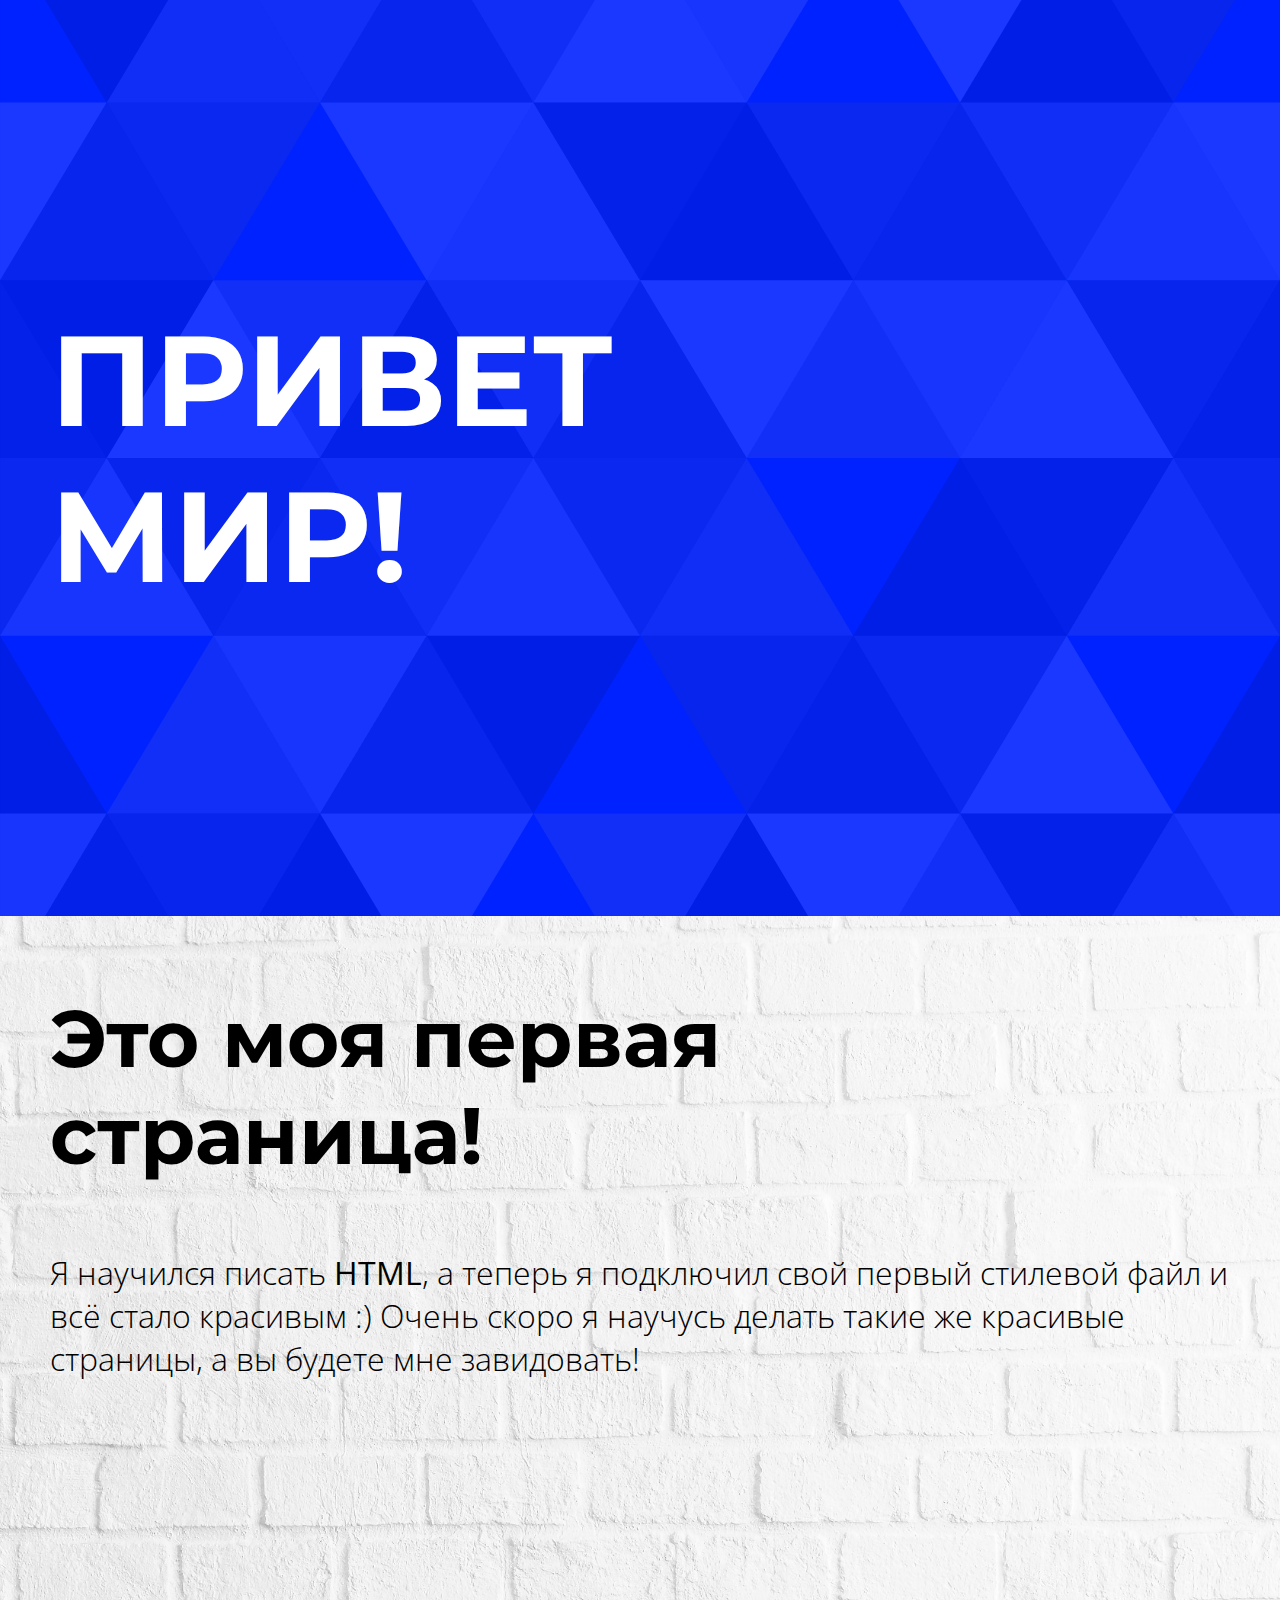
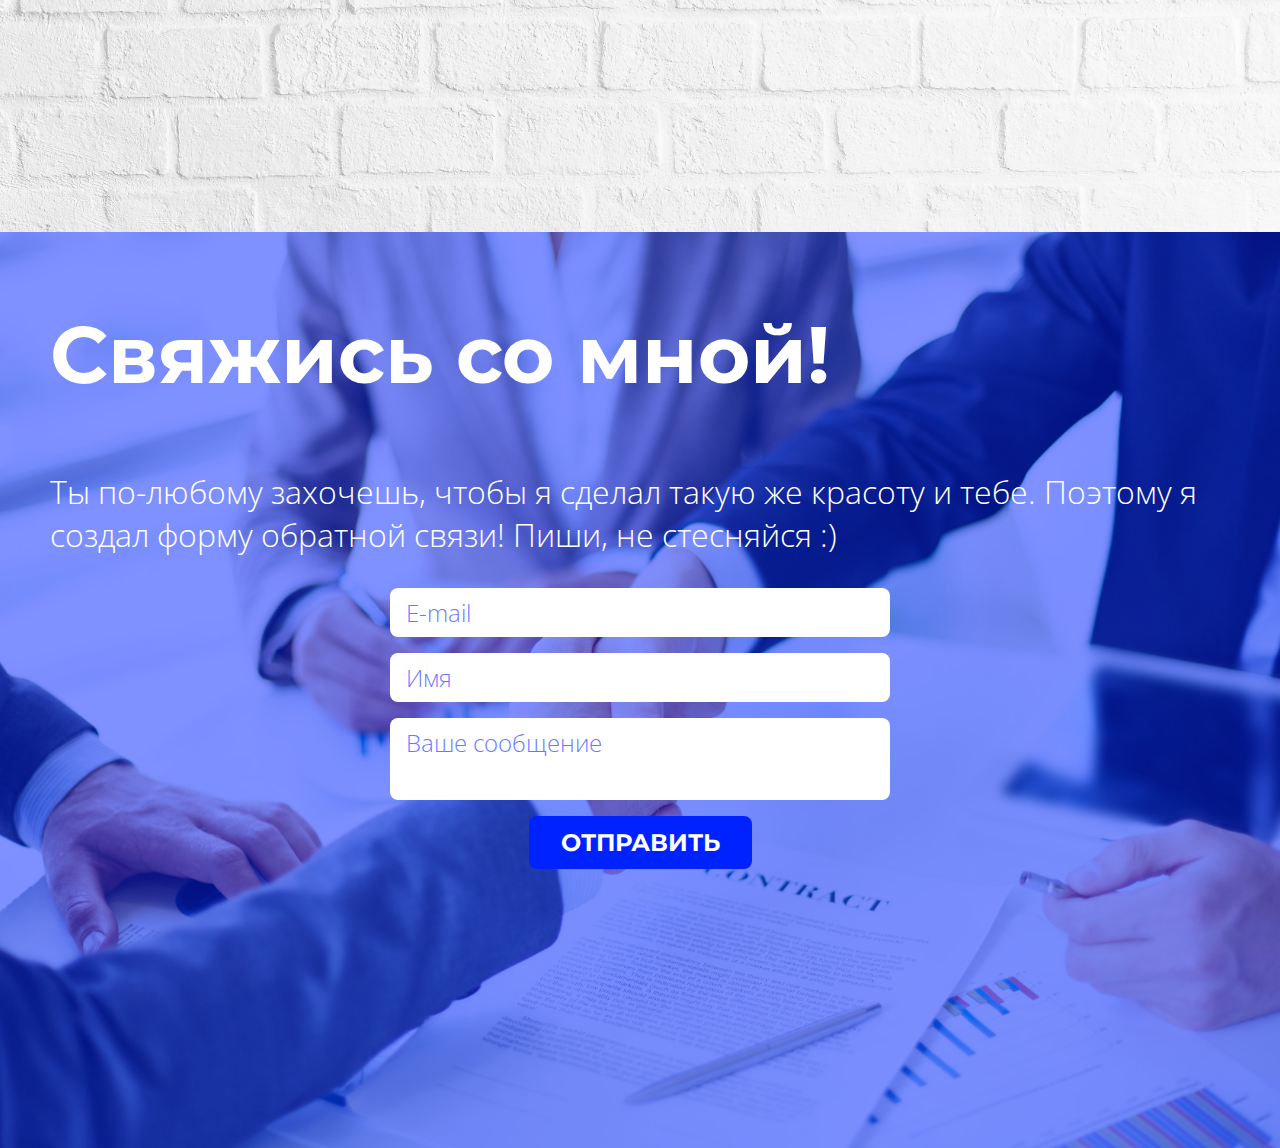
<file: 2_practice/index.html>
<!DOCTYPE html>
<html>

<head>
    <meta charset="utf-8">
    <title>Page Title</title>
    <link rel="stylesheet" href="style.css">
</head>

<body>
    <header class="header">
        <h1 class="header__title">Привет<br>мир!</h1>
    </header>
    <article class="article article_whitebg article_first">
        <h2 class="black">Это моя первая<br>страница!</h2>
        <p class="black">Я научился писать <strong>HTML</strong>, а теперь я подключил свой первый стилевой файл и всё
            стало красивым :) Очень скоро я научусь делать такие же красивые страницы, а вы будете мне завидовать!</p>
    </article>
    <article class="article article_bluebg article_second">
        <h2 class="white">Свяжись со мной!</h2>
        <p class="white">Ты по-любому захочешь, чтобы я сделал такую же красоту и тебе. Поэтому я создал форму обратной
            связи! Пиши, не стесняйся :)</p>
        <form class="form">
            <input type="email" class="form_input" placeholder="E-mail">
            <input type="text" class="form_input" placeholder="Имя">
            <textarea class="form_textarea" placeholder="Ваше сообщение"></textarea>
            <button class="form_button" type="button">Отправить</button>
        </form>
    </article>
</body>

</html>
</file>
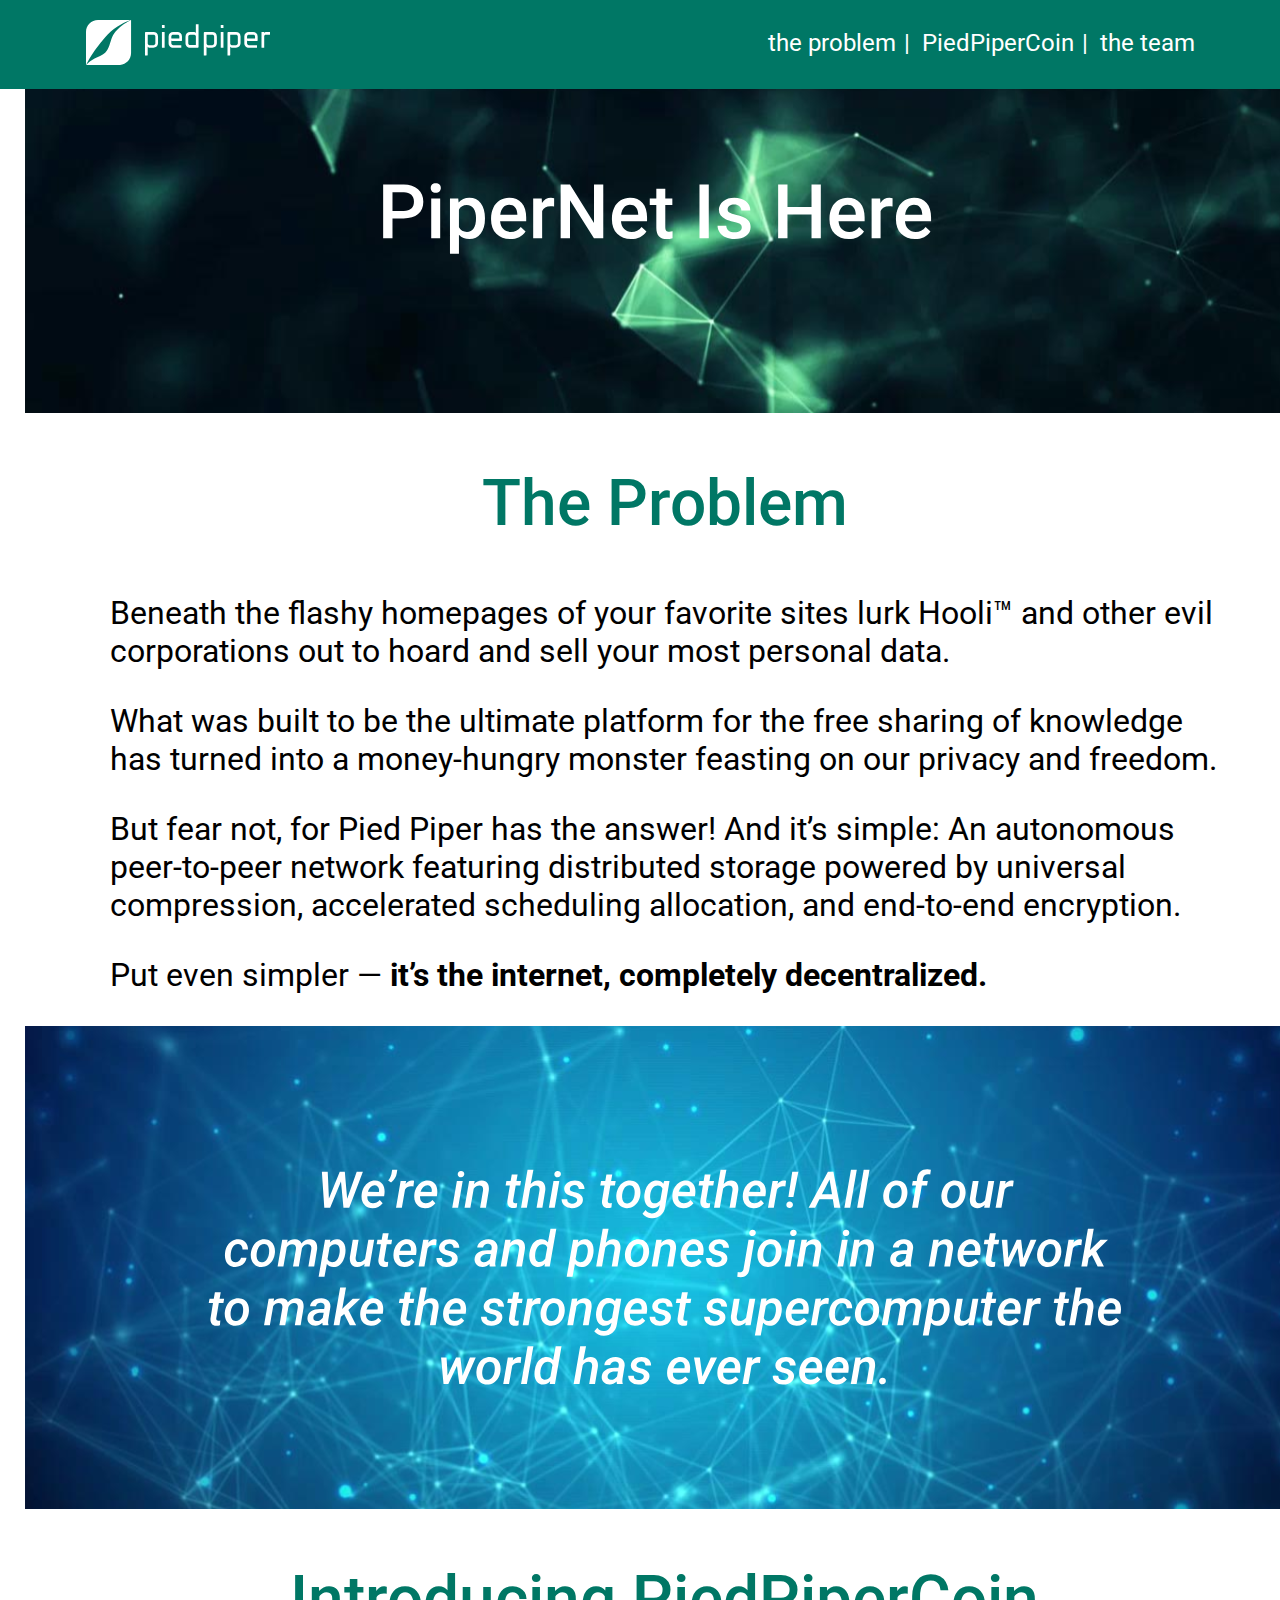
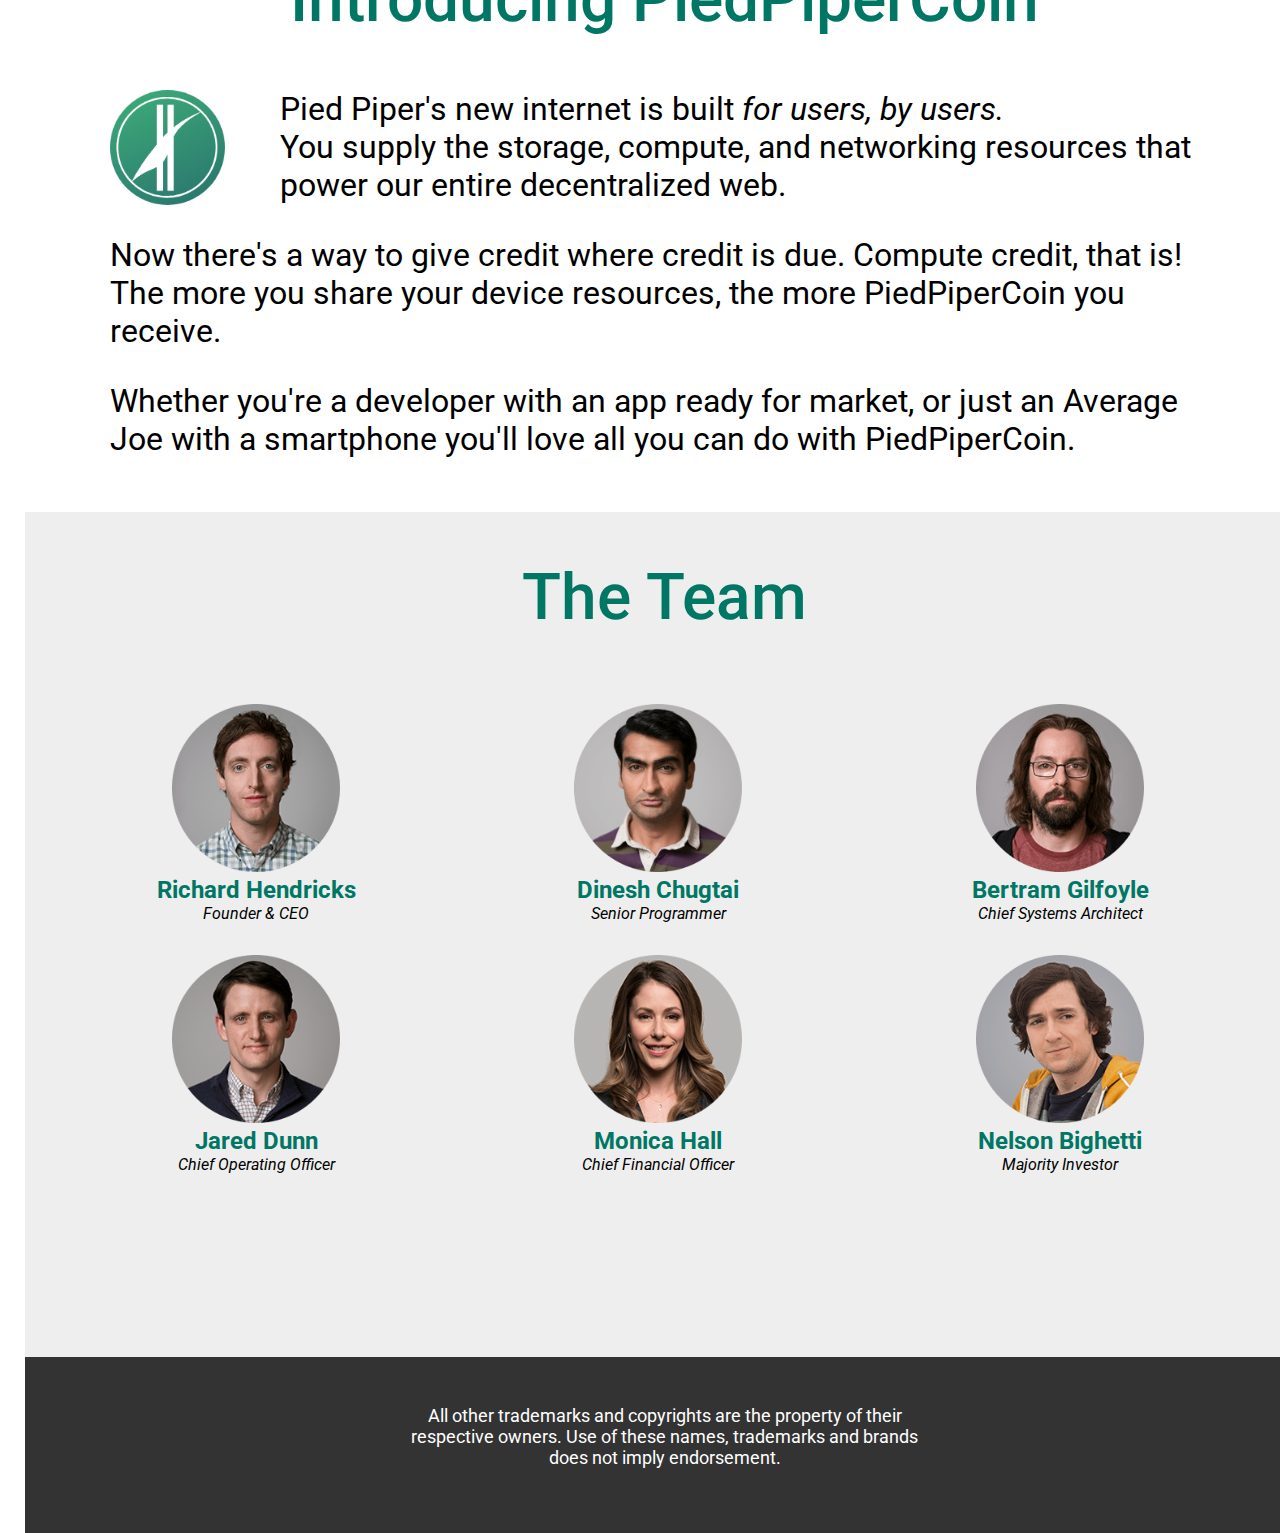
<file: 3/index.html>
<!DOCTYPE html>
<html lang="en">

<head>
    <meta charset="UTF-8">
    <meta name="viewport" content="width=device-width, initial-scale=1.0">
    <link rel="stylesheet" href="style.css">
    <link rel="preconnect" href="https://fonts.gstatic.com">

    <title>Document</title>
</head>

<body>
    <header class="head_block head_block_color-green">
        <div class="head_block__elements">
            <a href="#1"><img class="head_block__img" src="images/logo.svg" alt="logo" /></a>
            
            <nav class="head_block__nav">
                <ul class="head_block__ul">
                    <li class="head_block__li head_block__link_color-white"><a
                            class="head_block__link head_block__link_color-white head_block__link_decoration-none"
                            href="#2">the
                            problem</a></li>
                    <li class="head_block__li head_block__link_color-white"><a
                            class="head_block__link head_block__link_color-white head_block__link_decoration-none"
                            href="#3">PiedPiperCoin</a></li>
                    <li class="head_block__li head_block__link_color-white"><a
                            class="head_block__link head_block__link_color-white head_block__link_decoration-none head_block__link::after-none"
                            href="#4">the
                            team</a></li>
                </ul>
            </nav>
        </div>
    </header>
    <section class="section_block section_block_background1" id="1">
    </section>
    <section class="section_block" id="2">
        <h2 class="section_block__header section_block__header_color-green">The Problem</h2>
        <p class="section_block__paragraph">Beneath the flashy homepages of your favorite sites lurk Hooli™ and
            other
            evil corporations out to hoard and
            sell your most personal data.
        </p>
        <p class="section_block__paragraph">What was built to be the ultimate platform for the free sharing of
            knowledge
            has turned into a money-hungry
            monster feasting on our privacy and freedom.
        </p>
        <p class="section_block__paragraph">But fear not, for Pied Piper has the answer! And it’s simple:
            An autonomous peer-to-peer network featuring distributed storage powered by universal compression,
            accelerated scheduling allocation, and end-to-end encryption.
        </p>
        <p class="section_block__paragraph">Put even simpler — <span
                class="section_block__span section_block__span-bold">it’s the internet,
                completely decentralized.</span></p>
    </section>
    <section class="section_block section_block_background2">
    </section>
    <section class="section_block">
        <h2 class="section_block__header section_block__header_color-green" id="3">Introducing PiedPiperCoin</h2>
        <img class="section_block__img" src="images/PPC Logo.svg" alt="Coin" />
        <p class="section_block__paragraph">Pied Piper's new internet is built <span
                class="section_block__span section_block__span-italic">for users, by users.</span><br />
            You supply the storage, compute, and networking resources that power our entire decentralized web.</p>
        <p class="section_block__paragraph">Now there's a way to give credit where credit is due. Compute credit,
            that
            is!
            The more you share your device resources, the more PiedPiperCoin you receive.</p>
        <p class="section_block__paragraph">Whether you're a developer with an app ready for market, or just an
            Average
            Joe with a smartphone you'll love
            all you can do with PiedPiperCoin.</p>
    </section>
    <section class="section_block section_block_background3" id="4">
        <div class="section_block__elements">
            <h2 class="section_block__header section_block__header_color-green section_block__header_margin-top">The Team</h2>
            <figure class="section_block__image-container">
                <img class="section_block__image" src="images/image.svg" alt="1" />
                <figcaption class="section_block__initials section_block__header_color-green section_block__span-bold">
                    Richard Hendricks</figcaption>
                <figcaption class="section_block__job section_block__span-italic">Founder & CEO</figcaption>
            </figure>
            <figure class="section_block__image-container">
                <img class="section_block__image" src="images/image (1).svg" alt="2" />
                <figcaption class="section_block__initials section_block__header_color-green section_block__span-bold">
                    Dinesh Chugtai</figcaption>
                <figcaption class="section_block__job section_block__span-italic">Senior Programmer</figcaption>
            </figure>
            <figure class="section_block__image-container">
                <img class="section_block__image" src="images/image (2).svg" alt="3" />
                <figcaption class="section_block__initials section_block__header_color-green section_block__span-bold">
                    Bertram Gilfoyle</figcaption>
                <figcaption class="section_block__job section_block__span-italic">Chief Systems Architect</figcaption>
            </figure>
            <figure class="section_block__image-container  section_block__image-container_float-clear">
                <img class="section_block__image" src="images/image (3).svg" alt="4" />
                <figcaption class="section_block__initials section_block__header_color-green section_block__span-bold">
                    Jared Dunn</figcaption>
                <figcaption class="section_block__job section_block__span-italic">Chief Operating Officer</figcaption>
            </figure>
            <figure class="section_block__image-container">
                <img class="section_block__image" src="images/image (4).svg" alt="5" />
                <figcaption class="section_block__initials section_block__header_color-green section_block__span-bold">
                    Monica Hall</figcaption>
                <figcaption class="section_block__job section_block__span-italic">Chief Financial Officer</figcaption>
            </figure>
            <figure class="section_block__image-container">
                <img class="section_block__image" src="images/image (5).svg" alt="6" />
                <figcaption class="section_block__initials section_block__header_color-green section_block__span-bold">
                    Nelson Bighetti</figcaption>
                <figcaption class="section_block__job section_block__span-italic">Majority Investor</figcaption>
            </figure>
        </div>
    </section>
    <footer class="footer_block footer_block_background-color">
        <p class="footer_block__paragraph head_block__link_color-white">All other trademarks and copyrights are the property of their<br/>respective
            owners. Use of these names,
            trademarks and brands<br/>does not imply endorsement.</p>
    </footer>
</body>

</html>
</file>
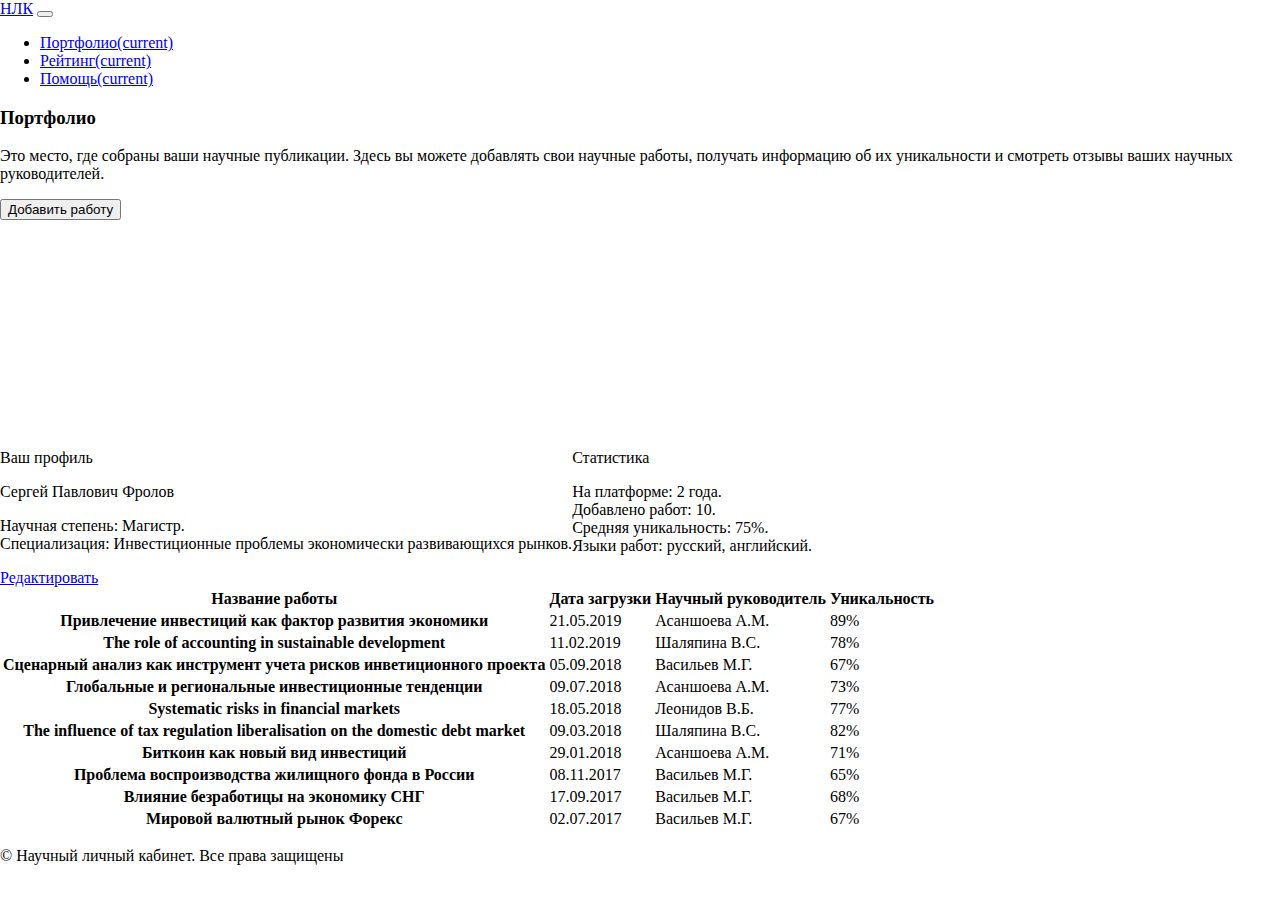
<file: 4/index.html>
<!DOCTYPE html>
<html lang="en">

<head>
    <script src="https://code.jquery.com/jquery-3.3.1.slim.min.js"
        integrity="sha384-q8i/X+965DzO0rT7abK41JStQIAqVgRVzpbzo5smXKp4YfRvH+8abtTE1Pi6jizo"
        crossorigin="anonymous"></script>
    <script src="https://cdnjs.cloudflare.com/ajax/libs/popper.js/1.14.3/umd/popper.min.js"
        integrity="sha384-ZMP7rVo3mIykV+2+9J3UJ46jBk0WLaUAdn689aCwoqbBJiSnjAK/l8WvCWPIPm49"
        crossorigin="anonymous"></script>

    <link rel="stylesheet" href="https://stackpath.bootstrapcdn.com/bootstrap/4.1.3/css/bootstrap.min.css"
        integrity="sha384-MCw98/SFnGE8fJT3GXwEOngsV7Zt27NXFoaoApmYm81iuXoPkFOJwJ8ERdknLPMO" crossorigin="anonymous">
    <script src="https://stackpath.bootstrapcdn.com/bootstrap/4.1.3/js/bootstrap.min.js"
        integrity="sha384-ChfqqxuZUCnJSK3+MXmPNIyE6ZbWh2IMqE241rYiqJxyMiZ6OW/JmZQ5stwEULTy"
        crossorigin="anonymous"></script>
    <meta charset="UTF-8">
    <meta name="viewport" content="width=device-width, initial-scale=1.0">
    <link rel="stylesheet" href="index.css">
    <title>Document</title>
</head>

<body>
    <nav class="navbar navbar-expand-lg navbar-dark bg-dark col-lg-12 col-md-12 col-sm-12 col-12 m-0">
        <a class="navbar-brand text-light" href="#">НЛК</a>
        <button class="navbar-toggler navbar-light" type="button" data-toggle="collapse"
            data-target="#navbarSupportedContent" aria-controls="navbarSupportedContent" aria-expanded="false"
            aria-label="Toggle navigation">
            <span class="navbar-toggler-icon"></span>
        </button>

        <div class="collapse navbar-collapse" id="navbarSupportedContent">
            <ul class="navbar-nav mr-auto">
                <li class="nav-item active">
                    <a class="nav-link text-light" href="#">Портфолио<span class="sr-only">(current)</span></a>
                </li>
                <li class="nav-item active">
                    <a class="nav-link text-light" href="#">Рейтинг<span class="sr-only">(current)</span></a>
                </li>
                <li class="nav-item active">
                    <a class="nav-link text-light" href="#">Помощь<span class="sr-only">(current)</span></a>
                </li>

            </ul>
        </div>
    </nav>

    <div class="d-flex flex-column ml-0 my-2">
        <div class="container bg-light col-lg-12 col-md-12 col-sm-12 col-12 portfolio">


            <div class="container-fluid col-lg-7 col-md-11 col-sm-12 col-12 pt-5 pb-5 ml-0 mt-0">
                <div class="row">
                    <div class="single-post">
                        <h3 class="post-category font-weight-light">Портфолио</h3>
                        <p>Это место, где собраны ваши научные публикации. Здесь вы можете добавлять свои научные
                            работы,
                            получать информацию об их уникальности и смотреть отзывы ваших научных руководителей.</p>
                        <button type="button" class="btn btn-primary">Добавить работу</button>
                    </div>
                </div>
            </div>
        </div>
        <!-- d-flex flex-row -->
        <div class="container1">
            <div class="card col-lg-5 col-md-7 col-sm-11 col-11 p-0 m-2 ml-3 mt-3">
                <div class="card-header">
                    Ваш профиль
                </div>
                <div class="card-body">
                    <p class="card-title">Сергей Павлович Фролов</p>
                    <p class="card-text"><span class="font-weight-bold">Научная степень: </span>Магистр. <br />
                        <span class="font-weight-bold">Специализация: </span>Инвестиционные проблемы экономически
                        развивающихся рынков.
                    </p>
                    <a href="#" class="btn btn-primary">Редактировать</a>
                </div>
            </div>

            <div class="card col-lg-4 col-md-4 col-sm-11 col-11 p-0 m-2 statistics mt-3 ml-3">
                <div class="card-header">
                    Статистика
                </div>
                <div class="card-body">
                    <p class="card-text"><span class="font-weight-bold">На платформе: </span>2 года. <br />
                        <span class="font-weight-bold">Добавлено работ: </span>10. <br />
                        <span class="font-weight-bold">Средняя уникальность: </span>75%. <br />
                        <span class="font-weight-bold">Языки работ: </span>русский, английский.
                    </p>
                </div>
            </div>
        </div>
    </div>

    <div class="table-responsive-sm col-12 col-sm-12 col-md-12 col-lg-12">



        <table class="table table-bordered col-lg-12 col-md-12 p-0 ml-0">
            <thead>
                <tr>
                    <th scope="col">Название работы</th>
                    <th scope="col">Дата загрузки</th>
                    <th scope="col">Научный руководитель</th>
                    <th scope="col">Уникальность</th>
                </tr>
            </thead>
            <tbody>
                <tr>
                    <th scope="row" class="text-primary font-weight-normal">Привлечение инвестиций как фактор развития
                        экономики</th>
                    <td>21.05.2019</td>
                    <td class="text-primary">Асаншоева А.М.</td>
                    <td class="text-primary">89%</td>
                </tr>
                <tr>
                    <th scope="row" class="text-primary font-weight-normal">The role of accounting in sustainable
                        development</th>
                    <td>11.02.2019</td>
                    <td class="text-primary">Шаляпина В.С.</td>
                    <td class="text-primary">78%</td>
                </tr>
                <tr>
                    <th scope="row" class="text-primary font-weight-normal">Сценарный анализ как инструмент учета рисков
                        инветиционного проекта</th>
                    <td>05.09.2018</td>
                    <td class="text-primary">Васильев М.Г.</td>
                    <td class="text-primary">67%</td>
                </tr>
                <tr>
                    <th scope="row" class="text-primary font-weight-normal">Глобальные и региональные инвестиционные
                        тенденции</th>
                    <td>09.07.2018</td>
                    <td class="text-primary">Асаншоева А.М.</td>
                    <td class="text-primary">73%</td>
                </tr>
                <tr>
                    <th scope="row" class="text-primary font-weight-normal">Systematic risks in financial markets</th>
                    <td>18.05.2018</td>
                    <td class="text-primary">Леонидов В.Б.</td>
                    <td class="text-primary">77%</td>
                </tr>
                <tr>
                    <th scope="row" class="text-primary font-weight-normal">The influence of tax regulation
                        liberalisation on the domestic debt market</th>
                    <td>09.03.2018</td>
                    <td class="text-primary">Шаляпина В.С.</td>
                    <td class="text-primary">82%</td>
                </tr>
                <tr>
                    <th scope="row" class="text-primary font-weight-normal">Биткоин как новый вид инвестиций</th>
                    <td>29.01.2018</td>
                    <td class="text-primary">Асаншоева А.М.</td>
                    <td class="text-primary">71%</td>
                </tr>
                <tr>
                    <th scope="row" class="text-primary font-weight-normal">Проблема воспроизводства жилищного фонда в
                        России</th>
                    <td>08.11.2017</td>
                    <td class="text-primary">Васильев М.Г.</td>
                    <td class="text-primary">65%</td>
                </tr>
                <tr>
                    <th scope="row" class="text-primary font-weight-normal">Влияние безработицы на экономику СНГ</th>
                    <td>17.09.2017</td>
                    <td class="text-primary">Васильев М.Г.</td>
                    <td class="text-primary">68%</td>
                </tr>
                <tr>
                    <th scope="row" class="text-primary font-weight-normal">Мировой валютный рынок Форекс</th>
                    <td>02.07.2017</td>
                    <td class="text-primary">Васильев М.Г.</td>
                    <td class="text-primary">67%</td>
                </tr>
            </tbody>
        </table>
        
    </div>
    <footer class="container-fluid pt-3 pb-3 px-3 bg-light">
            <p class="mb-0">© Научный личный кабинет. Все права защищены</p>
    </footer>
</body>

</html>
</file>
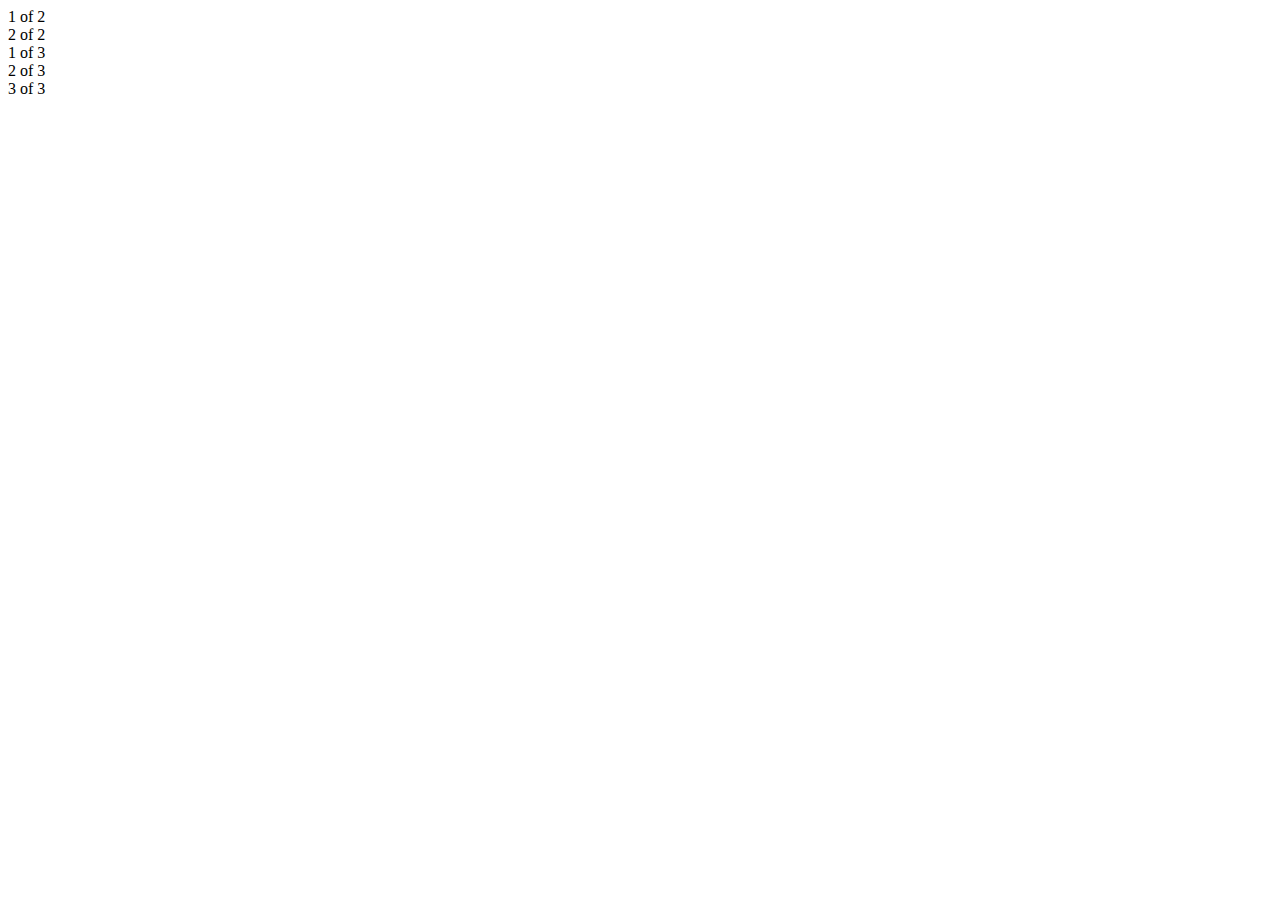
<file: 8_practice/index.html>
<!DOCTYPE html>
<html lang="en">

<head>
    <script src="https://code.jquery.com/jquery-3.3.1.slim.min.js"
        integrity="sha384-q8i/X+965DzO0rT7abK41JStQIAqVgRVzpbzo5smXKp4YfRvH+8abtTE1Pi6jizo"
        crossorigin="anonymous"></script>
    <script src="https://cdnjs.cloudflare.com/ajax/libs/popper.js/1.14.3/umd/popper.min.js"
        integrity="sha384-ZMP7rVo3mIykV+2+9J3UJ46jBk0WLaUAdn689aCwoqbBJiSnjAK/l8WvCWPIPm49"
        crossorigin="anonymous"></script>

    <link rel="stylesheet" href="https://stackpath.bootstrapcdn.com/bootstrap/4.1.3/css/bootstrap.min.css"
        integrity="sha384-MCw98/SFnGE8fJT3GXwEOngsV7Zt27NXFoaoApmYm81iuXoPkFOJwJ8ERdknLPMO" crossorigin="anonymous">
    <script src="https://stackpath.bootstrapcdn.com/bootstrap/4.1.3/js/bootstrap.min.js"
        integrity="sha384-ChfqqxuZUCnJSK3+MXmPNIyE6ZbWh2IMqE241rYiqJxyMiZ6OW/JmZQ5stwEULTy"
        crossorigin="anonymous"></script>
    <meta charset="UTF-8">
    <meta name="viewport" content="width=device-width, initial-scale=1.0">
    <title>Document</title>
</head>

<body>
    <div class="container">
        <div class="row">
            <div class="col-7">
                1 of 2
            </div>
            <div class="col-5">
                2 of 2
            </div>
        </div>
        <div class="row">
            <div class="col">
                1 of 3
            </div>
            <div class="col">
                2 of 3
            </div>
            <div class="col">
                3 of 3
            </div>
        </div>
    </div>
</body>

</html>
</file>
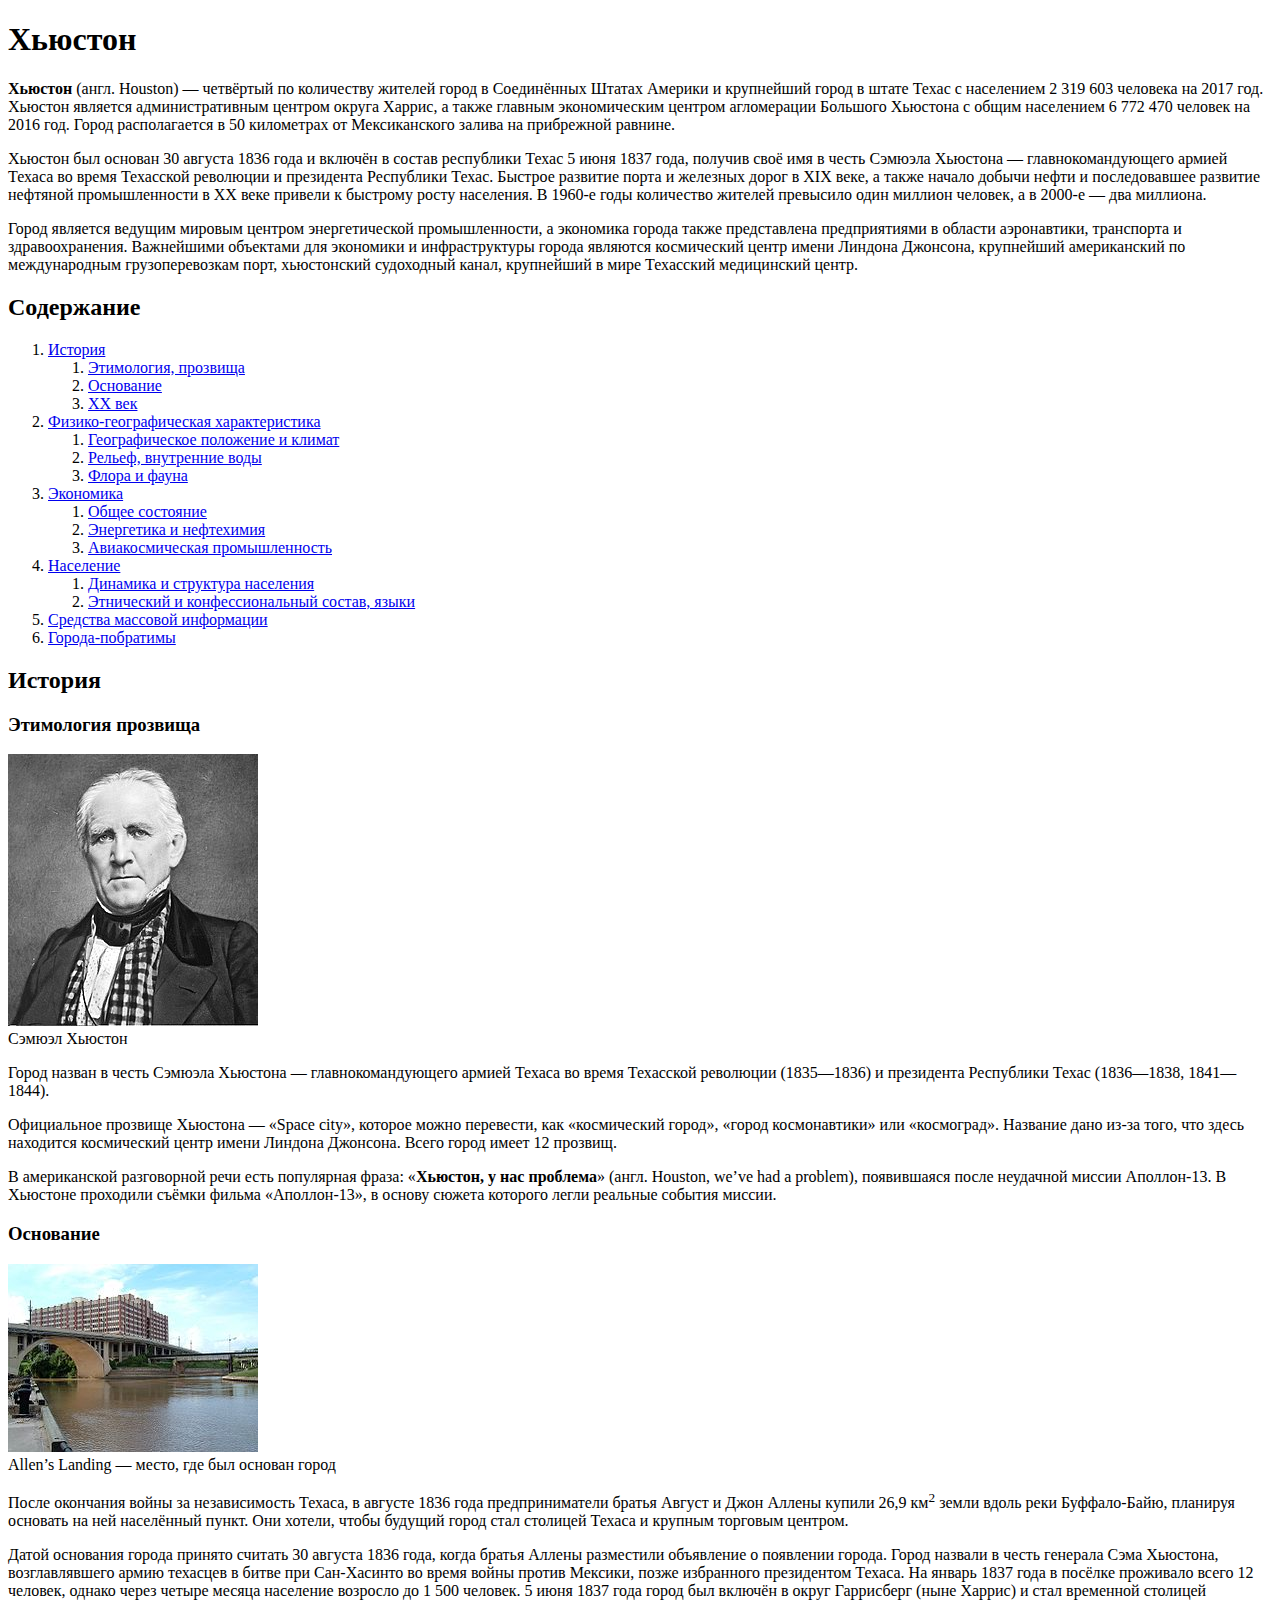
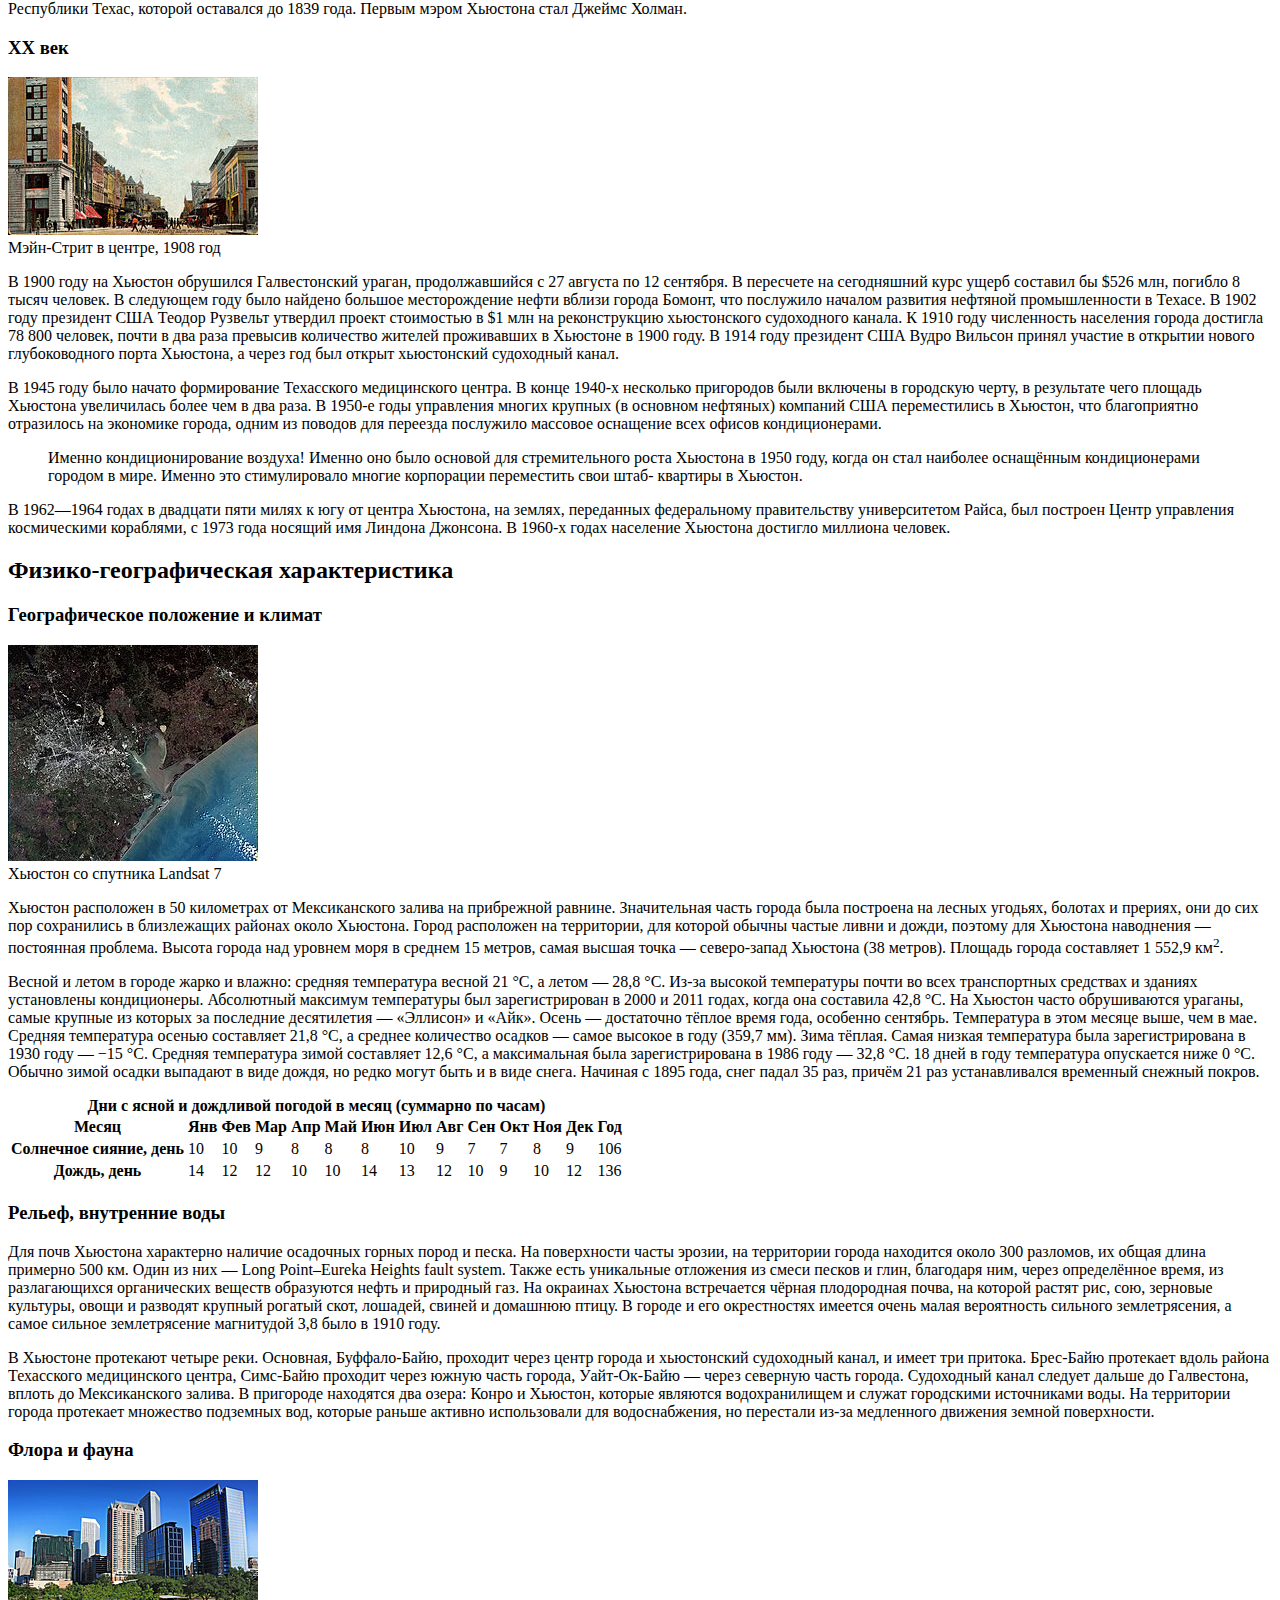
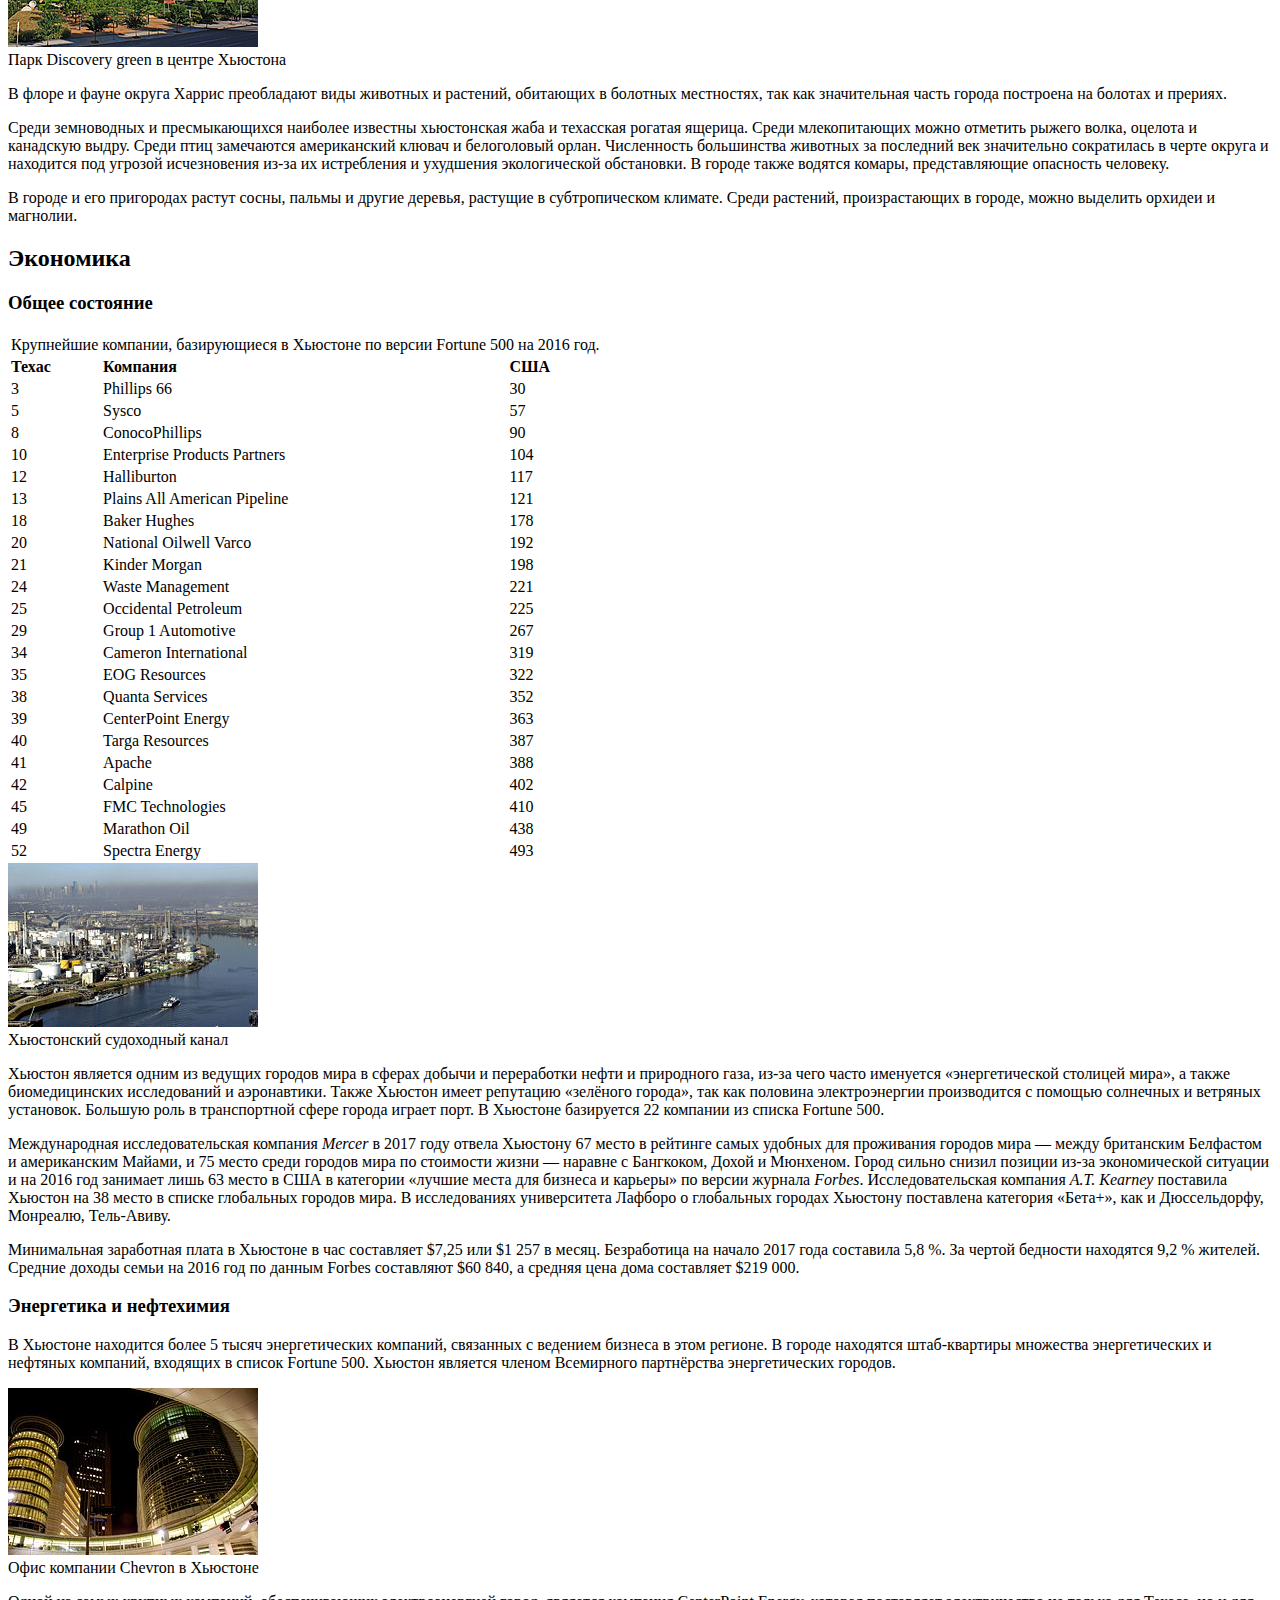
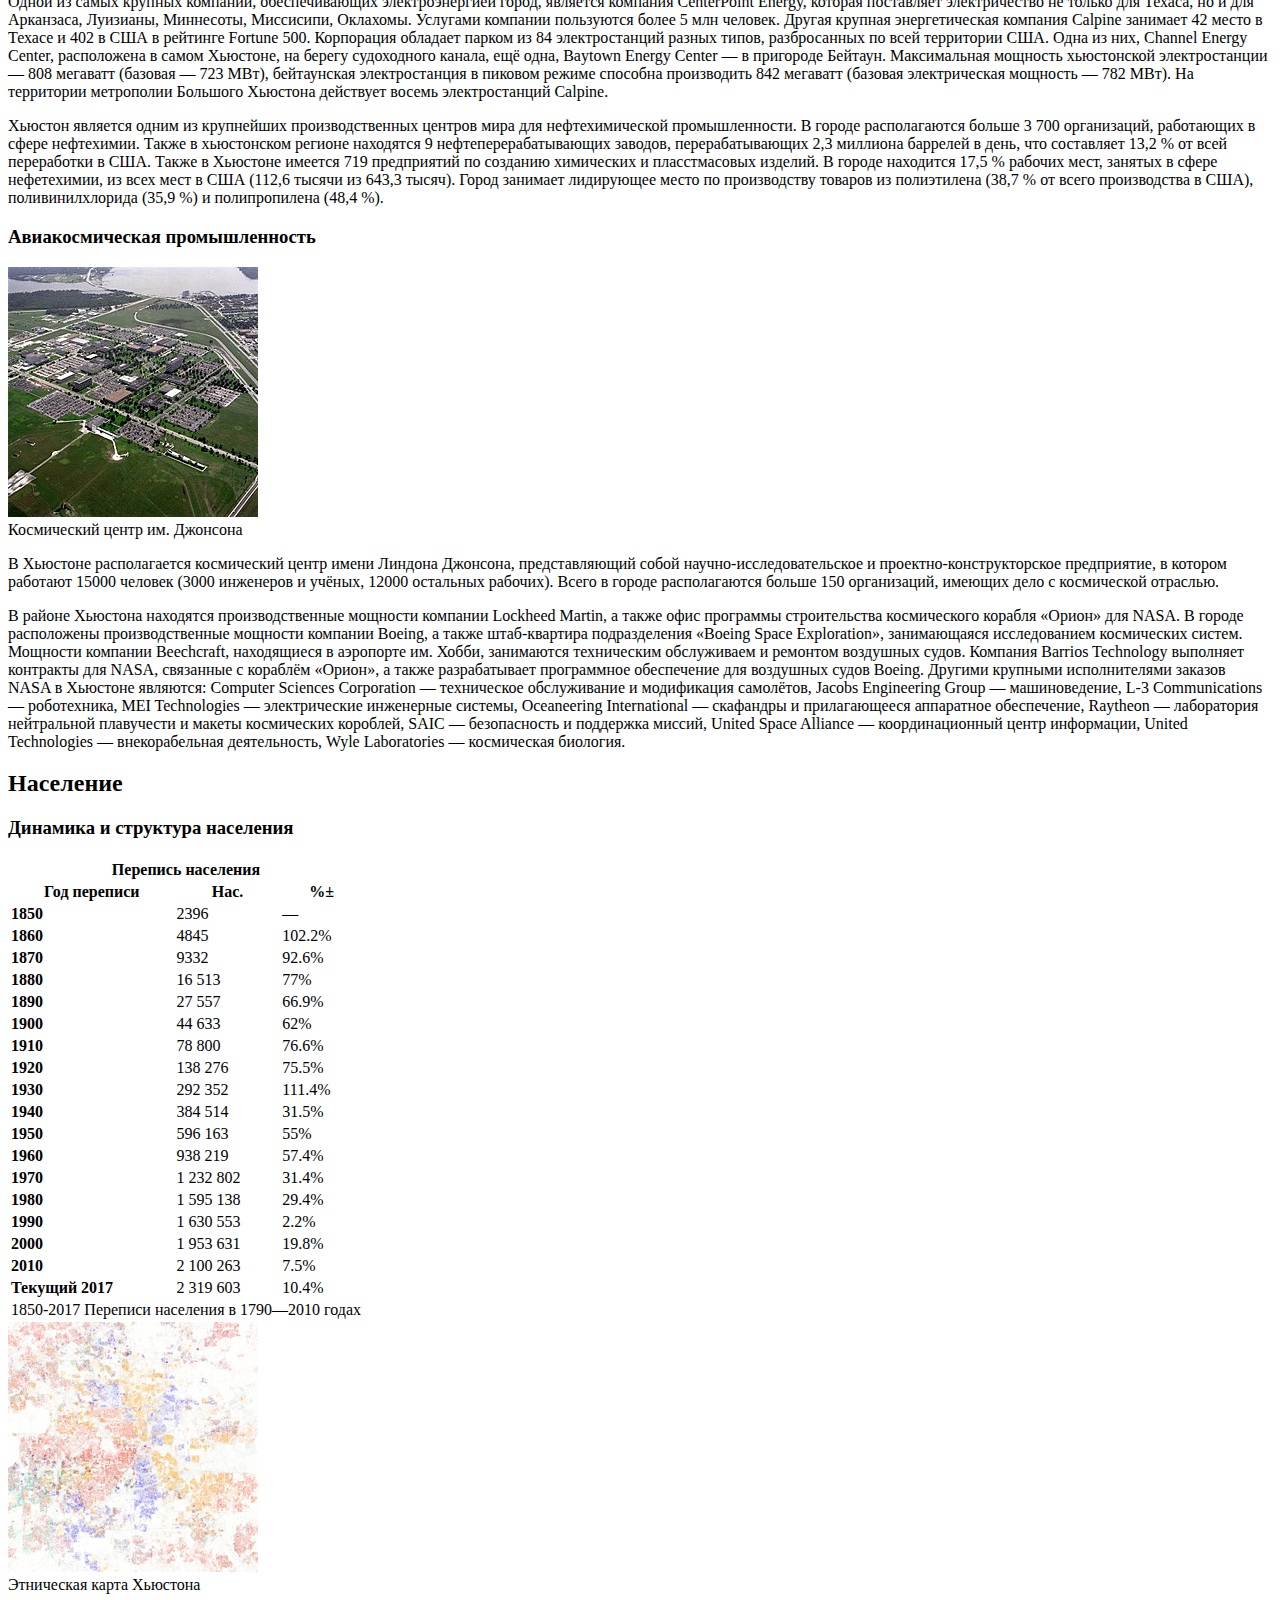
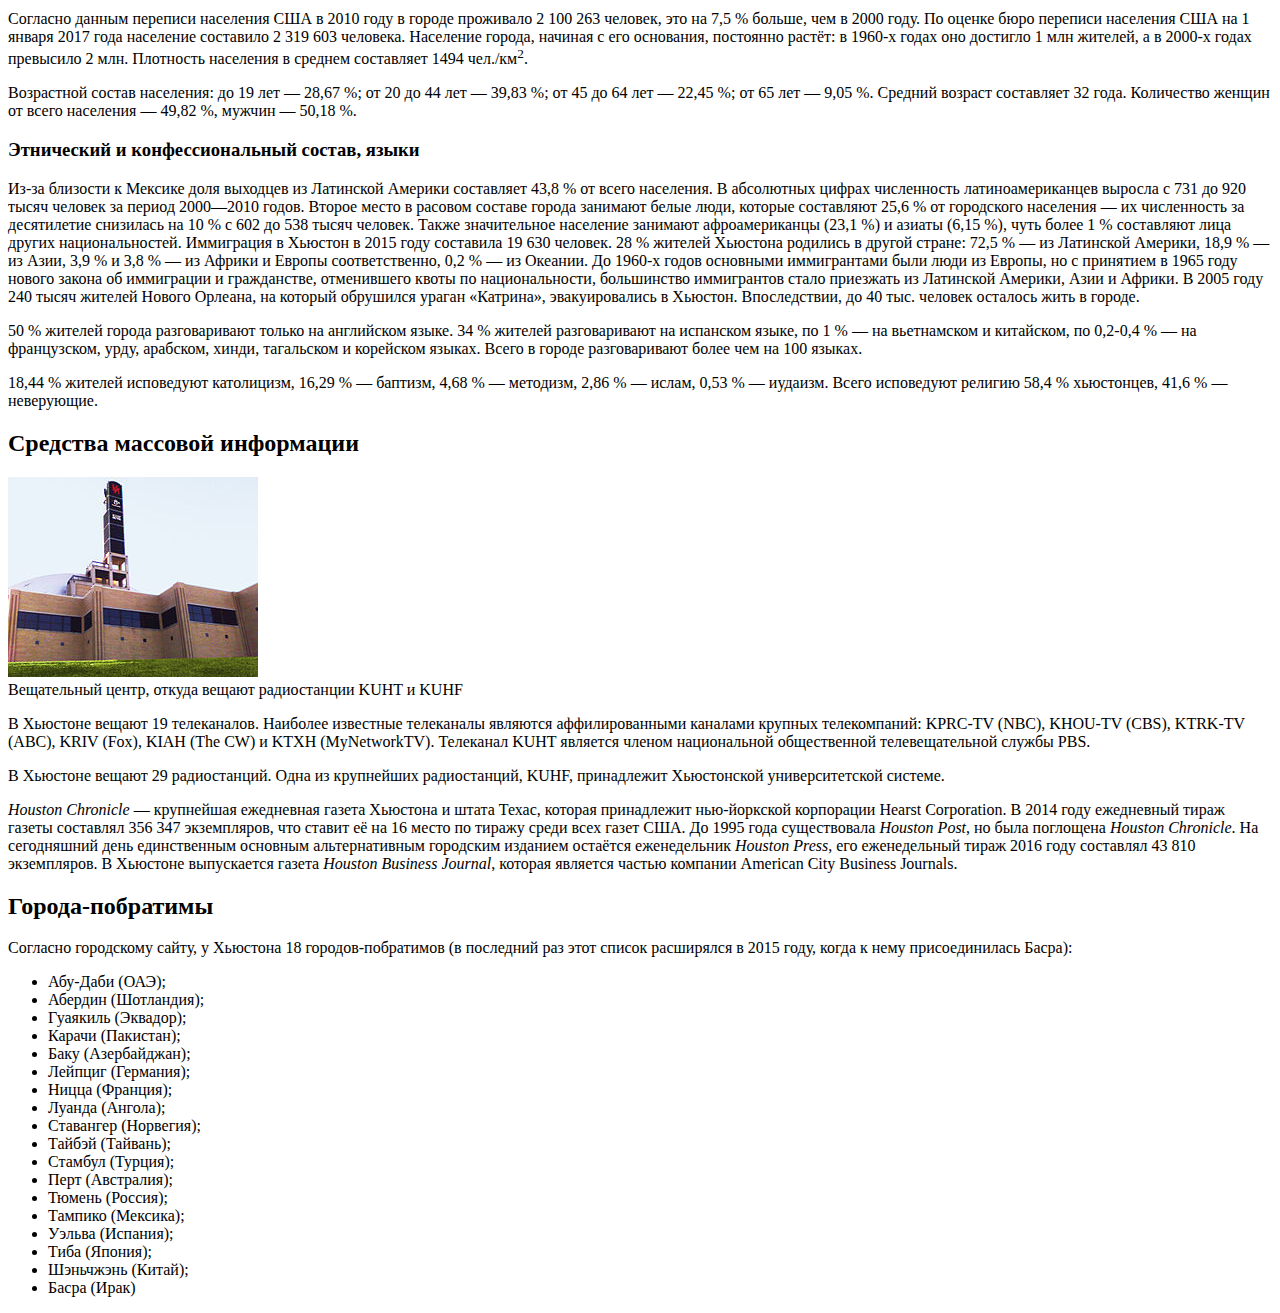
<file: 1/1.html>
<!DOCTYPE html>
<html lang="en">

<head>
  <meta charset="UTF-8" />
  <meta name="viewport" content="width=device-width, initial-scale=1.0" />
  <title>First homework</title>
</head>

<body>
  <h1>Хьюстон</h1>
  <p>
    <span><b>Хьюстон</b></span> (англ. Houston) — четвёртый по количеству
    жителей город в Соединённых Штатах Америки и крупнейший город в штате
    Техас с населением 2 319 603 человека на 2017 год. Хьюстон является
    административным центром округа Харрис, а также главным экономическим
    центром агломерации Большого Хьюстона с общим населением 6 772 470 человек
    на 2016 год. Город располагается в 50 километрах от Мексиканского залива
    на прибрежной равнине.
  </p>
  <p>
    Хьюстон был основан 30 августа 1836 года и включён в состав республики
    Техас 5 июня 1837 года, получив своё имя в честь Сэмюэла Хьюстона —
    главнокомандующего армией Техаса во время Техасской революции и президента
    Республики Техас. Быстрое развитие порта и железных дорог в XIX веке, а
    также начало добычи нефти и последовавшее развитие нефтяной промышленности
    в XX веке привели к быстрому росту населения. В 1960-е годы количество
    жителей превысило один миллион человек, а в 2000-е — два миллиона.
  </p>
  <p>
    Город является ведущим мировым центром энергетической промышленности, а
    экономика города также представлена предприятиями в области аэронавтики,
    транспорта и здравоохранения. Важнейшими объектами для экономики и
    инфраструктуры города являются космический центр имени Линдона Джонсона,
    крупнейший американский по международным грузоперевозкам порт, хьюстонский
    судоходный канал, крупнейший в мире Техасский медицинский центр.
  </p>
  <h2>Содержание</h2>
  <ol>
    <li>
      <a href="#1">История</a>
      <ol>
        <li>
          <a href="#1.1">Этимология, прозвища</a>
        </li>
        <li>
          <a href="#1.2">Основание</a>
        </li>
        <li>
          <a href="#1.3">XX век</a>
        </li>
      </ol>
    </li>

    <li>
      <a href="#2">Физико-географическая характеристика</a>
      <ol>
        <li>
          <a href="#2.1">Географическое положение и климат</a>
        </li>
        <li>
          <a href="#2.2">Рельеф, внутренние воды</a>
        </li>
        <li>
          <a href="#2.3">Флора и фауна</a>
        </li>
      </ol>
    </li>

    <li>
      <a href="#3">Экономика</a>
      <ol>
        <li>
          <a href="#3.1">Общее состояние</a>
        </li>
        <li>
          <a href="#3.2">Энергетика и нефтехимия</a>
        </li>
        <li>
          <a href="#3.3">Авиакосмическая промышленность</a>
        </li>
      </ol>
    </li>

    <li>
      <a href="#4">Население</a>
      <ol>
        <li>
          <a href="#4.1">Динамика и структура населения</a>
        </li>
        <li>
          <a href="#4.2">Этнический и конфессиональный состав, языки</a>
        </li>
      </ol>
    </li>

    <li><a href="#5">Средства массовой информации</a></li>
    <li><a href="#6">Города-побратимы</a></li>
  </ol>

  <h2 id="1">История</h2>
  <h3 id="1.1">Этимология прозвища</h3>

  <img src="images/Sam_Houston_portrait.jpg" title="Сэмюэл Хьюстон" alt="Сэмюэл Хьюстон" />
  <figcaption>Сэмюэл Хьюстон</figcaption>

  <p>
    Город назван в честь Сэмюэла Хьюстона — главнокомандующего армией Техаса
    во время Техасской революции (1835—1836) и президента Республики Техас
    (1836—1838, 1841—1844).
  </p>
  <p>
    Официальное прозвище Хьюстона — «Space city», которое можно перевести, как
    «космический город», «город космонавтики» или «космоград». Название дано
    из-за того, что здесь находится космический центр имени Линдона Джонсона.
    Всего город имеет 12 прозвищ.
  </p>
  <p>
    В американской разговорной речи есть популярная фраза: «<span><b>Хьюстон, у нас проблема</b></span>» (англ. Houston,
    we’ve had a problem), появившаяся после неудачной
    миссии Аполлон-13. В Хьюстоне проходили съёмки фильма «Аполлон-13», в
    основу сюжета которого легли реальные события миссии.
  </p>
  <h3 id="1.2">Основание</h3>

  <img src="images/Allen's_Landing_Houston_bayou_view.jpg" title="Allen’s Landing" alt="Allen’s Landing" />
  <figcaption>Allen’s Landing — место, где был основан город</figcaption>

  <p>
    После окончания войны за независимость Техаса, в августе 1836 года
    предприниматели братья Август и Джон Аллены купили 26,9 км<sup>2</sup>
    земли вдоль реки Буффало-Байю, планируя основать на ней населённый пункт.
    Они хотели, чтобы будущий город стал столицей Техаса и крупным торговым
    центром.
  </p>
  <p>
    Датой основания города принято считать 30 августа 1836 года, когда братья
    Аллены разместили объявление о появлении города. Город назвали в честь
    генерала Сэма Хьюстона, возглавлявшего армию техасцев в битве при
    Сан-Хасинто во время войны против Мексики, позже избранного президентом
    Техаса. На январь 1837 года в посёлке проживало всего 12 человек, однако
    через четыре месяца население возросло до 1 500 человек. 5 июня 1837 года
    город был включён в округ Гаррисберг (ныне Харрис) и стал временной
    столицей Республики Техас, которой оставался до 1839 года. Первым мэром
    Хьюстона стал Джеймс Холман.
  </p>
  <h3 id="1.3">XX век</h3>

  <img src="images/Main_Street_looking_south_Houston_Texas_(1908).jpg" title="Мэйн-Стрит" alt="Мэйн-Стрит" />
  <figcaption>Мэйн-Стрит в центре, 1908 год</figcaption>

  <p>
    В 1900 году на Хьюстон обрушился Галвестонский ураган, продолжавшийся с 27
    августа по 12 сентября. В пересчете на сегодняшний курс ущерб составил бы
    $526 млн, погибло 8 тысяч человек. В следующем году было найдено большое
    месторождение нефти вблизи города Бомонт, что послужило началом развития
    нефтяной промышленности в Техасе. В 1902 году президент США Теодор
    Рузвельт утвердил проект стоимостью в $1 млн на реконструкцию хьюстонского
    судоходного канала. К 1910 году численность населения города достигла 78
    800 человек, почти в два раза превысив количество жителей проживавших в
    Хьюстоне в 1900 году. В 1914 году президент США Вудро Вильсон принял
    участие в открытии нового глубоководного порта Хьюстона, а через год был
    открыт хьюстонский судоходный канал.
  </p>
  <p>
    В 1945 году было начато формирование Техасского медицинского центра. В
    конце 1940-х несколько пригородов были включены в городскую черту, в
    результате чего площадь Хьюстона увеличилась более чем в два раза. В
    1950-е годы управления многих крупных (в основном нефтяных) компаний США
    переместились в Хьюстон, что благоприятно отразилось на экономике города,
    одним из поводов для переезда послужило массовое оснащение всех офисов
    кондиционерами.
  </p>
  <blockquote>
    <p>
      Именно кондиционирование воздуха! Именно оно было основой для
      стремительного роста Хьюстона в 1950 году, когда он стал наиболее
      оснащённым кондиционерами городом в мире. Именно это стимулировало
      многие корпорации переместить свои штаб- квартиры в Хьюстон.
    </p>
  </blockquote>
  <p>
    В 1962—1964 годах в двадцати пяти милях к югу от центра Хьюстона, на
    землях, переданных федеральному правительству университетом Райса, был
    построен Центр управления космическими кораблями, с 1973 года носящий имя
    Линдона Джонсона. В 1960-х годах население Хьюстона достигло миллиона
    человек.
  </p>
  <h2 id="2">Физико-географическая характеристика</h2>
  <h3 id="2.1">Географическое положение и климат</h3>

  <img src="images/Large_Houston_Landsat.jpg" title="Хьюстон со спутника Landsat 7"
    alt="Хьюстон со спутника Landsat 7" />
  <figcaption>Хьюстон со спутника Landsat 7</figcaption>

  <p>
    Хьюстон расположен в 50 километрах от Мексиканского залива на прибрежной
    равнине. Значительная часть города была построена на лесных угодьях,
    болотах и прериях, они до сих пор сохранились в близлежащих районах около
    Хьюстона. Город расположен на территории, для которой обычны частые ливни
    и дожди, поэтому для Хьюстона наводнения — постоянная проблема. Высота
    города над уровнем моря в среднем 15 метров, самая высшая точка —
    северо-запад Хьюстона (38 метров). Площадь города составляет 1 552,9
    км<sup>2</sup>.
  </p>
  <p>
    Весной и летом в городе жарко и влажно: средняя температура весной 21 °C,
    а летом — 28,8 °C. Из-за высокой температуры почти во всех транспортных
    средствах и зданиях установлены кондиционеры. Абсолютный максимум
    температуры был зарегистрирован в 2000 и 2011 годах, когда она составила
    42,8 °C. На Хьюстон часто обрушиваются ураганы, самые крупные из которых
    за последние десятилетия — «Эллисон» и «Айк». Осень — достаточно тёплое
    время года, особенно сентябрь. Температура в этом месяце выше, чем в мае.
    Средняя температура осенью составляет 21,8 °C, а среднее количество
    осадков — самое высокое в году (359,7 мм). Зима тёплая. Самая низкая
    температура была зарегистрирована в 1930 году — −15 °C. Средняя
    температура зимой составляет 12,6 °C, а максимальная была зарегистрирована
    в 1986 году — 32,8 °C. 18 дней в году температура опускается ниже 0 °C.
    Обычно зимой осадки выпадают в виде дождя, но редко могут быть и в виде
    снега. Начиная с 1895 года, снег падал 35 раз, причём 21 раз
    устанавливался временный снежный покров.
  </p>
  <table border="0">
    <thead>
      <caption>
        <b>Дни с ясной и дождливой погодой в месяц (суммарно по часам)</b>
      </caption>
      <tr>
        <th>Месяц</th>
        <th>Янв</th>
        <th>Фев</th>
        <th>Мар</th>
        <th>Апр</th>
        <th>Май</th>
        <th>Июн</th>
        <th>Июл</th>
        <th>Авг</th>
        <th>Сен</th>
        <th>Окт</th>
        <th>Ноя</th>
        <th>Дек</th>
        <th>Год</th>
      </tr>
    </thead>
    <tbody>
      <tr>
        <td align="center"><b>Солнечное сияние, день</b></td>
        <td>10</td>
        <td>10</td>
        <td>9</td>
        <td>8</td>
        <td>8</td>
        <td>8</td>
        <td>10</td>
        <td>9</td>
        <td>7</td>
        <td>7</td>
        <td>8</td>
        <td>9</td>
        <td>106</td>
      </tr>
    </tbody>
    <tbody>
      <td align="center"><b>Дождь, день</b></td>
      <td>14</td>
      <td>12</td>
      <td>12</td>
      <td>10</td>
      <td>10</td>
      <td>14</td>
      <td>13</td>
      <td>12</td>
      <td>10</td>
      <td>9</td>
      <td>10</td>
      <td>12</td>
      <td>136</td>
    </tbody>
  </table>
  <h3 id="2.2">Рельеф, внутренние воды</h3>
  <p>
    Для почв Хьюстона характерно наличие осадочных горных пород и песка. На
    поверхности часты эрозии, на территории города находится около 300
    разломов, их общая длина примерно 500 км. Один из них — Long Point–Eureka
    Heights fault system. Также есть уникальные отложения из смеси песков и
    глин, благодаря ним, через определённое время, из разлагающихся
    органических веществ образуются нефть и природный газ. На окраинах
    Хьюстона встречается чёрная плодородная почва, на которой растят рис, сою,
    зерновые культуры, овощи и разводят крупный рогатый скот, лошадей, свиней
    и домашнюю птицу. В городе и его окрестностях имеется очень малая
    вероятность сильного землетрясения, а самое сильное землетрясение
    магнитудой 3,8 было в 1910 году.
  </p>
  <p>
    В Хьюстоне протекают четыре реки. Основная, Буффало-Байю, проходит через
    центр города и хьюстонский судоходный канал, и имеет три притока.
    Брес-Байю протекает вдоль района Техасского медицинского центра, Симс-Байю
    проходит через южную часть города, Уайт-Ок-Байю — через северную часть
    города. Судоходный канал следует дальше до Галвестона, вплоть до
    Мексиканского залива. В пригороде находятся два озера: Конро и Хьюстон,
    которые являются водохранилищем и служат городскими источниками воды. На
    территории города протекает множество подземных вод, которые раньше
    активно использовали для водоснабжения, но перестали из-за медленного
    движения земной поверхности.
  </p>
  <h3 id="2.3">Флора и фауна</h3>
  <img src="images/Discovery_green.jpg" title="Парк Discovery green" alt="Парк Discovery green" />
  <figcaption>Парк Discovery green в центре Хьюстона</figcaption>
  <p>
    В флоре и фауне округа Харрис преобладают виды животных и растений,
    обитающих в болотных местностях, так как значительная часть города
    построена на болотах и прериях.
  </p>
  <p>
    Среди земноводных и пресмыкающихся наиболее известны хьюстонская жаба и
    техасская рогатая ящерица. Среди млекопитающих можно отметить рыжего
    волка, оцелота и канадскую выдру. Среди птиц замечаются американский
    клювач и белоголовый орлан. Численность большинства животных за последний
    век значительно сократилась в черте округа и находится под угрозой
    исчезновения из-за их истребления и ухудшения экологической обстановки. В
    городе также водятся комары, представляющие опасность человеку.
  </p>
  <p>
    В городе и его пригородах растут сосны, пальмы и другие деревья, растущие
    в субтропическом климате. Среди растений, произрастающих в городе, можно
    выделить орхидеи и магнолии.
  </p>
  <h2 id="3">Экономика</h2>
  <h3 id="3.1">Общее состояние</h3>
  <table>
    <thead>
      <td colspan="3">
        Крупнейшие компании, базирующиеся в Хьюстоне по версии Fortune 500 на
        2016 год.
      </td>

      <tr>
        <td><b>Техас</b></td>
        <td><b>Компания</b></td>
        <td><b>США</b></td>
      </tr>
    </thead>
    <tbody>
      <tr>
        <td>3</td>
        <td>Phillips 66</td>
        <td>30</td>
      </tr>
      <tr>
        <td>5</td>
        <td>Sysco</td>
        <td>57</td>
      </tr>
      <tr>
        <td>8</td>
        <td>ConocoPhillips</td>
        <td>90</td>
      </tr>
      <tr>
        <td>10</td>
        <td>Enterprise Products Partners</td>
        <td>104</td>
      </tr>
      <tr>
        <td>12</td>
        <td>Halliburton</td>
        <td>117</td>
      </tr>
      <tr>
        <td>13</td>
        <td>Plains All American Pipeline</td>
        <td>121</td>
      </tr>
      <tr>
        <td>18</td>
        <td>Baker Hughes</td>
        <td>178</td>
      </tr>
      <tr>
        <td>20</td>
        <td>National Oilwell Varco</td>
        <td>192</td>
      </tr>
      <tr>
        <td>21</td>
        <td>Kinder Morgan</td>
        <td>198</td>
      </tr>
      <tr>
        <td>24</td>
        <td>Waste Management</td>
        <td>221</td>
      </tr>
      <tr>
        <td>25</td>
        <td>Occidental Petroleum</td>
        <td>225</td>
      </tr>
      <tr>
        <td>29</td>
        <td>Group 1 Automotive</td>
        <td>267</td>
      </tr>
      <tr>
        <td>34</td>
        <td>Cameron International</td>
        <td>319</td>
      </tr>
      <tr>
        <td>35</td>
        <td>EOG Resources</td>
        <td>322</td>
      </tr>
      <tr>
        <td>38</td>
        <td>Quanta Services</td>
        <td>352</td>
      </tr>
      <tr>
        <td>39</td>
        <td>CenterPoint Energy</td>
        <td>363</td>
      </tr>
      <tr>
        <td>40</td>
        <td>Targa Resources</td>
        <td>387</td>
      </tr>
      <tr>
        <td>41</td>
        <td>Apache</td>
        <td>388</td>
      </tr>
      <tr>
        <td>42</td>
        <td>Calpine</td>
        <td>402</td>
      </tr>
      <tr>
        <td>45</td>
        <td>FMC Technologies</td>
        <td>410</td>
      </tr>
      <tr>
        <td>49</td>
        <td>Marathon Oil</td>
        <td>438</td>
      </tr>
      <tr>
        <td>52</td>
        <td>Spectra Energy</td>
        <td>493</td>
      </tr>
    </tbody>
  </table>
  <img src="images/Houston_Ship_Channel.jpg" title="Хьюстонский судоходный канал" alt="Хьюстонский судоходный канал" />
  <figcaption>Хьюстонский судоходный канал</figcaption>
  <p>
    Хьюстон является одним из ведущих городов мира в сферах добычи и
    переработки нефти и природного газа, из-за чего часто именуется
    «энергетической столицей мира», а также биомедицинских исследований и
    аэронавтики. Также Хьюстон имеет репутацию «зелёного города», так как
    половина электроэнергии производится с помощью солнечных и ветряных
    установок. Большую роль в транспортной сфере города играет порт. В
    Хьюстоне базируется 22 компании из списка Fortune 500.
  </p>
  <p>
    Международная исследовательская компания <i>Mercer</i> в 2017 году отвела
    Хьюстону 67 место в рейтинге самых удобных для проживания городов мира —
    между британским Белфастом и американским Майами, и 75 место среди городов
    мира по стоимости жизни — наравне с Бангкоком, Дохой и Мюнхеном. Город
    сильно снизил позиции из-за экономической ситуации и на 2016 год занимает
    лишь 63 место в США в категории «лучшие места для бизнеса и карьеры» по
    версии журнала <i>Forbes</i>. Исследовательская компания
    <i>A.T. Kearney</i> поставила Хьюстон на 38 место в списке глобальных
    городов мира. В исследованиях университета Лафборо о глобальных городах
    Хьюстону поставлена категория «Бета+», как и Дюссельдорфу, Монреалю,
    Тель-Авиву.
  </p>
  <p>
    Минимальная заработная плата в Хьюстоне в час составляет $7,25 или $1 257
    в месяц. Безработица на начало 2017 года составила 5,8 %. За чертой
    бедности находятся 9,2 % жителей. Средние доходы семьи на 2016 год по
    данным Forbes составляют $60 840, а средняя цена дома составляет $219 000.
  </p>
  <h3 id="3.2">Энергетика и нефтехимия</h3>
  <p>
    В Хьюстоне находится более 5 тысяч энергетических компаний, связанных с
    ведением бизнеса в этом регионе. В городе находятся штаб-квартиры
    множества энергетических и нефтяных компаний, входящих в список Fortune
    500. Хьюстон является членом Всемирного партнёрства энергетических
    городов.
  </p>
  <img src="images/Enron_Complex.jpg" title="Офис компании Chevron в Хьюстоне" alt="Офис компании Chevron в Хьюстоне" />
  <figcaption>Офис компании Chevron в Хьюстоне</figcaption>
  <p>
    Одной из самых крупных компаний, обеспечивающих электроэнергией город,
    является компания CenterPoint Energy, которая поставляет электричество не
    только для Техаса, но и для Арканзаса, Луизианы, Миннесоты, Миссисипи,
    Оклахомы. Услугами компании пользуются более 5 млн человек. Другая крупная
    энергетическая компания Calpine занимает 42 место в Техасе и 402 в США в
    рейтинге Fortune 500. Корпорация обладает парком из 84 электростанций
    разных типов, разбросанных по всей территории США. Одна из них, Channel
    Energy Center, расположена в самом Хьюстоне, на берегу судоходного канала,
    ещё одна, Baytown Energy Center — в пригороде Бейтаун. Максимальная
    мощность хьюстонской электростанции — 808 мегаватт (базовая — 723 МВт),
    бейтаунская электростанция в пиковом режиме способна производить 842
    мегаватт (базовая электрическая мощность — 782 МВт). На территории
    метрополии Большого Хьюстона действует восемь электростанций Calpine.
  </p>
  <p>
    Хьюстон является одним из крупнейших производственных центров мира для
    нефтехимической промышленности. В городе располагаются больше 3 700
    организаций, работающих в сфере нефтехимии. Также в хьюстонском регионе
    находятся 9 нефтеперерабатывающих заводов, перерабатывающих 2,3 миллиона
    баррелей в день, что составляет 13,2 % от всей переработки в США. Также в
    Хьюстоне имеется 719 предприятий по созданию химических и пласстмасовых
    изделий. В городе находится 17,5 % рабочих мест, занятых в сфере
    нефетехимии, из всех мест в США (112,6 тысячи из 643,3 тысяч). Город
    занимает лидирующее место по производству товаров из полиэтилена (38,7 %
    от всего производства в США), поливинилхлорида (35,9 %) и полипропилена
    (48,4 %).
  </p>
  <h3 id="3.3">Авиакосмическая промышленность</h3>
  <img src="images/Aerial_View_of_the_Johnson_Space_Center.jpg" title="Космический центр им. Джонсона"
    alt="Космический центр им. Джонсона" />
  <figcaption>Космический центр им. Джонсона</figcaption>
  <p>
    В Хьюстоне располагается космический центр имени Линдона Джонсона,
    представляющий собой научно-исследовательское и проектно-конструкторское
    предприятие, в котором работают 15000 человек (3000 инженеров и учёных,
    12000 остальных рабочих). Всего в городе располагаются больше 150
    организаций, имеющих дело с космической отраслью.
  </p>
  <p>
    В районе Хьюстона находятся производственные мощности компании Lockheed
    Martin, а также офис программы строительства космического корабля «Орион»
    для NASA. В городе расположены производственные мощности компании Boeing,
    а также штаб-квартира подразделения «Boeing Space Exploration»,
    занимающаяся исследованием космических систем. Мощности компании
    Beechcraft, находящиеся в аэропорте им. Хобби, занимаются техническим
    обслуживаем и ремонтом воздушных судов. Компания Barrios Technology
    выполняет контракты для NASA, связанные с кораблём «Орион», а также
    разрабатывает программное обеспечение для воздушных судов Boeing. Другими
    крупными исполнителями заказов NASA в Хьюстоне являются: Computer Sciences
    Corporation — техническое обслуживание и модификация самолётов, Jacobs
    Engineering Group — машиноведение, L-3 Communications — роботехника, MEI
    Technologies — электрические инженерные системы, Oceaneering International
    — скафандры и прилагающееся аппаратное обеспечение, Raytheon — лаборатория
    нейтральной плавучести и макеты космических короблей, SAIC — безопасность
    и поддержка миссий, United Space Alliance — координационный центр
    информации, United Technologies — внекорабельная деятельность, Wyle
    Laboratories — космическая биология.
  </p>
  <h2 id="4">Население</h2>
  <h3 id="4.1">Динамика и структура населения</h3>
  <table>
    <thead>
      <td colspan="3" align="center"><b>Перепись населения</b></td>
      <tr>
        <th align="center">Год переписи</th>
        <th align="center">Нас.</th>
        <th align="center">%±</th>
      </tr>
    </thead>
    <tbody>
      <tr>
        <td><b>1850</b></td>
        <td>2396</td>
        <td>—</td>
      </tr>
      <tr>
        <td><b>1860</b></td>
        <td>4845</td>
        <td>102.2%</td>
      </tr>
      <tr>
        <td><b>1870</b></td>
        <td>9332</td>
        <td>92.6%</td>
      </tr>
      <tr>
        <td><b>1880</b></td>
        <td>16 513</td>
        <td>77%</td>
      </tr>
      <tr>
        <td><b>1890</b></td>
        <td>27 557</td>
        <td>66.9%</td>
      </tr>
      <tr>
        <td><b>1900</b></td>
        <td>44 633</td>
        <td>62%</td>
      </tr>
      <tr>
        <td><b>1910</b></td>
        <td>78 800</td>
        <td>76.6%</td>
      </tr>
      <tr>
        <td><b>1920</b></td>
        <td>138 276</td>
        <td>75.5%</td>
      </tr>
      <tr>
        <td><b>1930</b></td>
        <td>292 352</td>
        <td>111.4%</td>
      </tr>
      <tr>
        <td><b>1940</b></td>
        <td>384 514</td>
        <td>31.5%</td>
      </tr>
      <tr>
        <td><b>1950</b></td>
        <td>596 163</td>
        <td>55%</td>
      </tr>
      <tr>
        <td><b>1960</b></td>
        <td>938 219</td>
        <td>57.4%</td>
      </tr>
      <tr>
        <td><b>1970</b></td>
        <td>1 232 802</td>
        <td>31.4%</td>
      </tr>
      <tr>
        <td><b>1980</b></td>
        <td>1 595 138</td>
        <td>29.4%</td>
      </tr>
      <tr>
        <td><b>1990</b></td>
        <td>1 630 553</td>
        <td>2.2%</td>
      </tr>
      <tr>
        <td><b>2000</b></td>
        <td>1 953 631</td>
        <td>19.8%</td>
      </tr>
      <tr>
        <td><b>2010</b></td>
        <td>2 100 263</td>
        <td>7.5%</td>
      </tr>
      <tr>
        <td><b>Текущий 2017</b></td>
        <td>2 319 603</td>
        <td>10.4%</td>
      </tr>
    <tfoot>
      <td colspan="3">1850-2017 Переписи населения в 1790—2010 годах</td>
    </tfoot>
    </tbody>
  </table>

  <img src="images/Race_and_ethnicity_2010_Houston.png" title="Этническая карта Хьюстона"
    alt="Этническая карта Хьюстона" />
  <figcaption>Этническая карта Хьюстона</figcaption>
  <p>Согласно данным переписи населения США в 2010 году в городе проживало
    2 100 263 человек, это на 7,5 % больше, чем в 2000 году.
    По оценке бюро переписи населения США на 1 января 2017 года население составило
    2 319 603 человека. Население города, начиная с его основания, постоянно растёт:
    в 1960-х годах оно достигло 1 млн жителей, а в 2000-х годах превысило 2 млн. Плотность
    населения в среднем составляет 1494 чел./км<sup>2</sup>.</p>
  <p>
    Возрастной состав населения: до 19 лет — 28,67 %; от 20 до 44 лет — 39,83 %;
    от 45 до 64 лет — 22,45 %; от 65 лет — 9,05 %. Средний возраст составляет 32 года.
    Количество женщин от всего населения — 49,82 %, мужчин — 50,18 %.
  </p>
  <h3 id="4.2">Этнический и конфессиональный состав, языки</h3>
  <p>Из-за близости к Мексике доля выходцев из Латинской Америки составляет 43,8 % от всего населения. В абсолютных
    цифрах численность латиноамериканцев выросла с 731 до 920 тысяч человек за период 2000—2010 годов. Второе место в
    расовом составе города занимают белые люди, которые составляют 25,6 % от городского населения — их численность за
    десятилетие снизилась на 10 % с 602 до 538 тысяч человек. Также значительное население занимают афроамериканцы (23,1
    %) и азиаты (6,15 %), чуть более 1 % составляют лица других национальностей. Иммиграция в Хьюстон в 2015 году
    составила 19 630 человек. 28 % жителей Хьюстона родились в другой стране: 72,5 % — из Латинской Америки, 18,9 % — из
    Азии, 3,9 % и 3,8 % — из Африки и Европы соответственно, 0,2 % — из Океании. До 1960-х годов основными иммигрантами
    были люди из Европы, но с принятием в 1965 году нового закона об иммиграции и гражданстве, отменившего квоты по
    национальности, большинство иммигрантов стало приезжать из Латинской Америки, Азии и Африки. В 2005 году 240 тысяч
    жителей Нового Орлеана, на который обрушился ураган «Катрина», эвакуировались в Хьюстон. Впоследствии, до 40 тыс.
    человек осталось жить в городе.</p>
  <p>50 % жителей города разговаривают только на английском языке. 34 % жителей разговаривают на испанском языке, по 1 %
    — на вьетнамском и китайском, по 0,2-0,4 % — на французском, урду, арабском, хинди, тагальском и корейском языках.
    Всего в городе разговаривают более чем на 100 языках.
  </p>
  <p>
    18,44 % жителей исповедуют католицизм, 16,29 % — баптизм, 4,68 % — методизм, 2,86 % — ислам, 0,53 % — иудаизм. Всего
    исповедуют религию 58,4 % хьюстонцев, 41,6 % — неверующие.
  </p>
  <h2 id="5">Средства массовой информации</h2>
  <img src="images/Melcher_Center_for_Public_Broadcasting.jpg" title="Вещательный центр" alt="Вещательный центр" />
  <figcaption>Вещательный центр, откуда вещают радиостанции KUHT и KUHF</figcaption>
  <p>В Хьюстоне вещают 19 телеканалов. Наиболее известные телеканалы являются аффилированными каналами крупных
    телекомпаний: KPRC-TV (NBC), KHOU-TV (CBS), KTRK-TV (ABC), KRIV (Fox), KIAH (The CW) и KTXH (MyNetworkTV). Телеканал
    KUHT является членом национальной общественной телевещательной службы PBS.</p>
  <p>В Хьюстоне вещают 29 радиостанций. Одна из крупнейших радиостанций, KUHF, принадлежит Хьюстонской университетской
    системе.</p>
  <p><i>Houston Chronicle</i> — крупнейшая ежедневная газета Хьюстона и штата Техас, которая принадлежит нью-йоркской
    корпорации Hearst Corporation. В 2014 году ежедневный тираж газеты составлял 356 347 экземпляров, что ставит её на
    16 место по тиражу среди всех газет США. До 1995 года существовала <i>Houston Post</i>, но была поглощена <i>Houston
      Chronicle</i>. На сегодняшний день единственным основным альтернативным городским изданием остаётся еженедельник
    <i>Houston
      Press</i>, его еженедельный тираж 2016 году составлял 43 810 экземпляров. В Хьюстоне выпускается газета <i>Houston
      Business
      Journal</i>, которая является частью компании American City Business Journals.</p>
  <h2 id="6">Города-побратимы</h2>
  <p>Согласно городскому сайту, у Хьюстона 18 городов-побратимов (в последний раз этот список расширялся в 2015 году,
    когда к нему присоединилась Басра):</p>
  <ul>
    <li>Абу-Даби (ОАЭ);</li>
    <li>Абердин (Шотландия);</li>
    <li>Гуаякиль (Эквадор);</li>
    <li>Карачи (Пакистан);</li>
    <li>Баку (Азербайджан);</li>
    <li>Лейпциг (Германия);</li>
    <li>Ницца (Франция);</li>
    <li>Луанда (Ангола);</li>
    <li>Ставангер (Норвегия);</li>
    <li>Тайбэй (Тайвань);</li>
    <li>Стамбул (Турция);</li>
    <li>Перт (Австралия);</li>
    <li>Тюмень (Россия);</li>
    <li>Тампико (Мексика);</li>
    <li>Уэльва (Испания);</li>
    <li>Тиба (Япония);</li>
    <li>Шэньчжэнь (Китай);</li>
    <li>Басра (Ирак)</li>
  </ul>
</body>
</html>
</file>
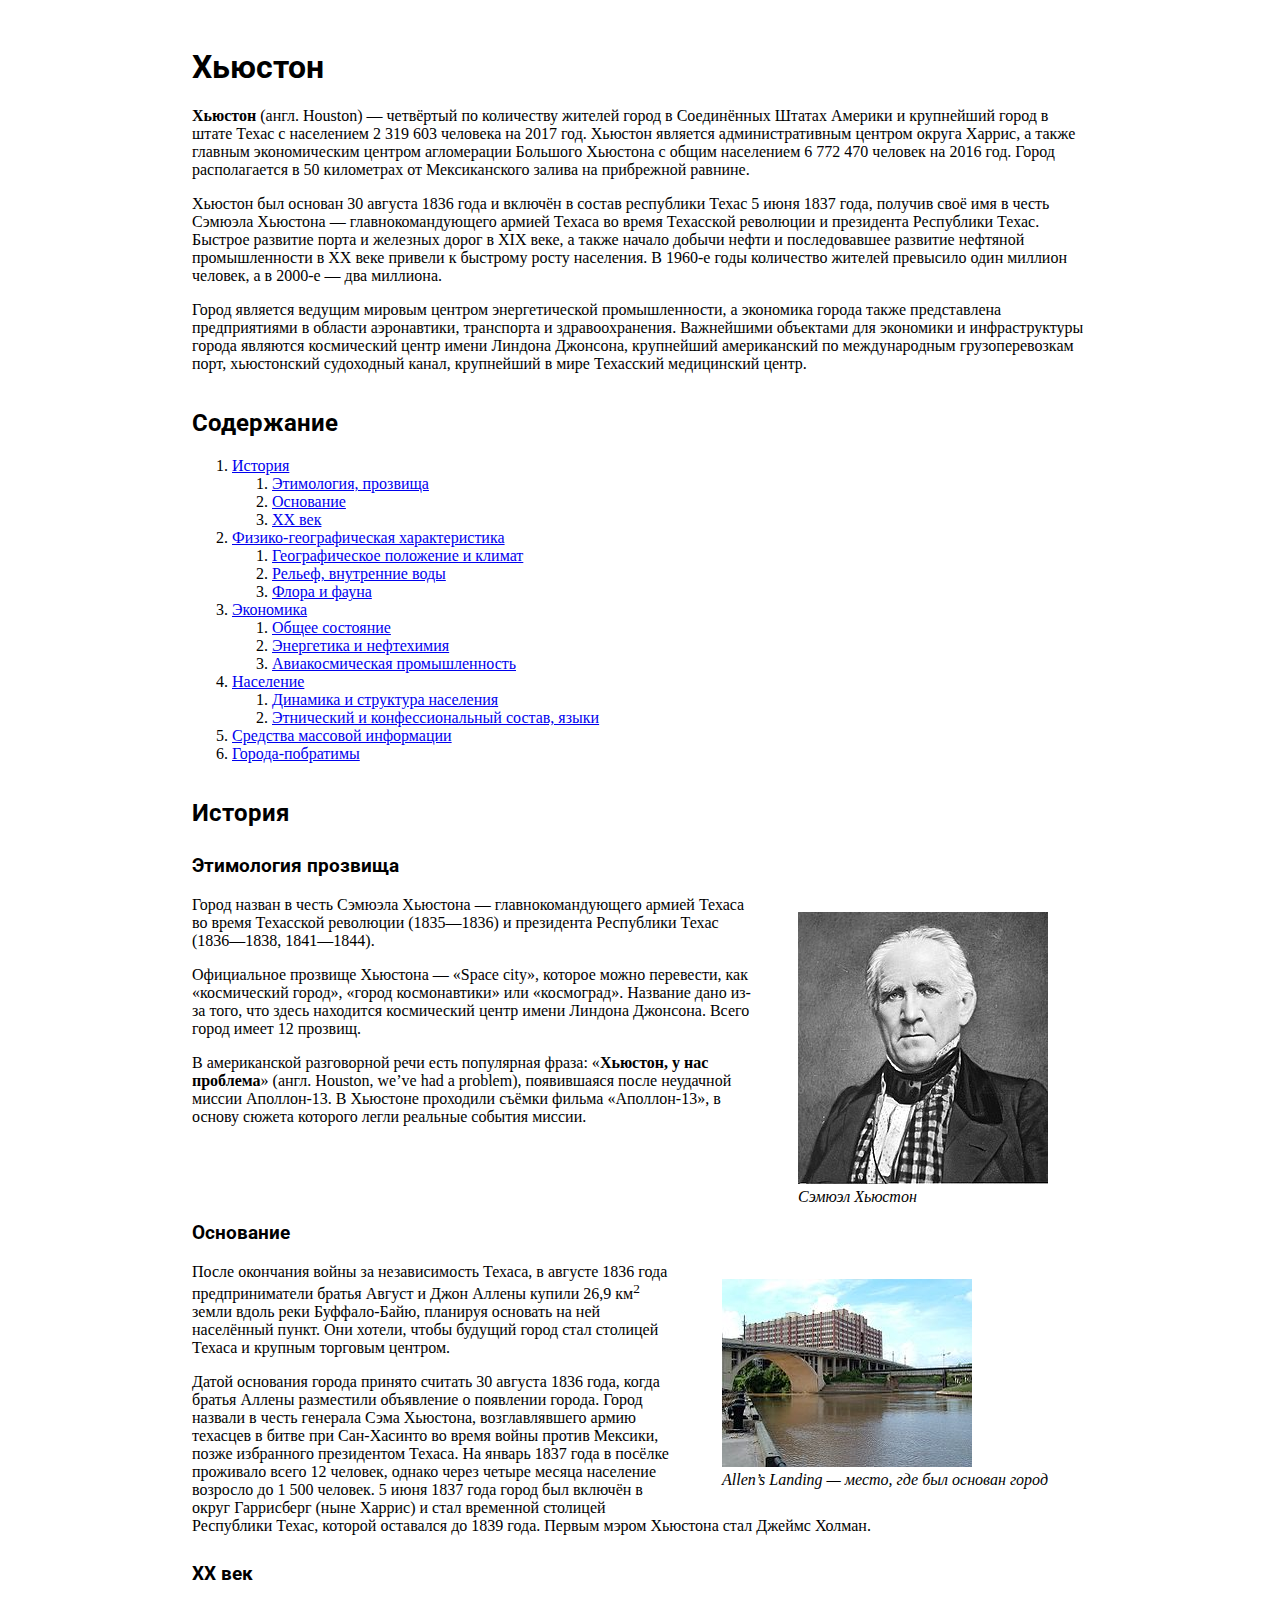
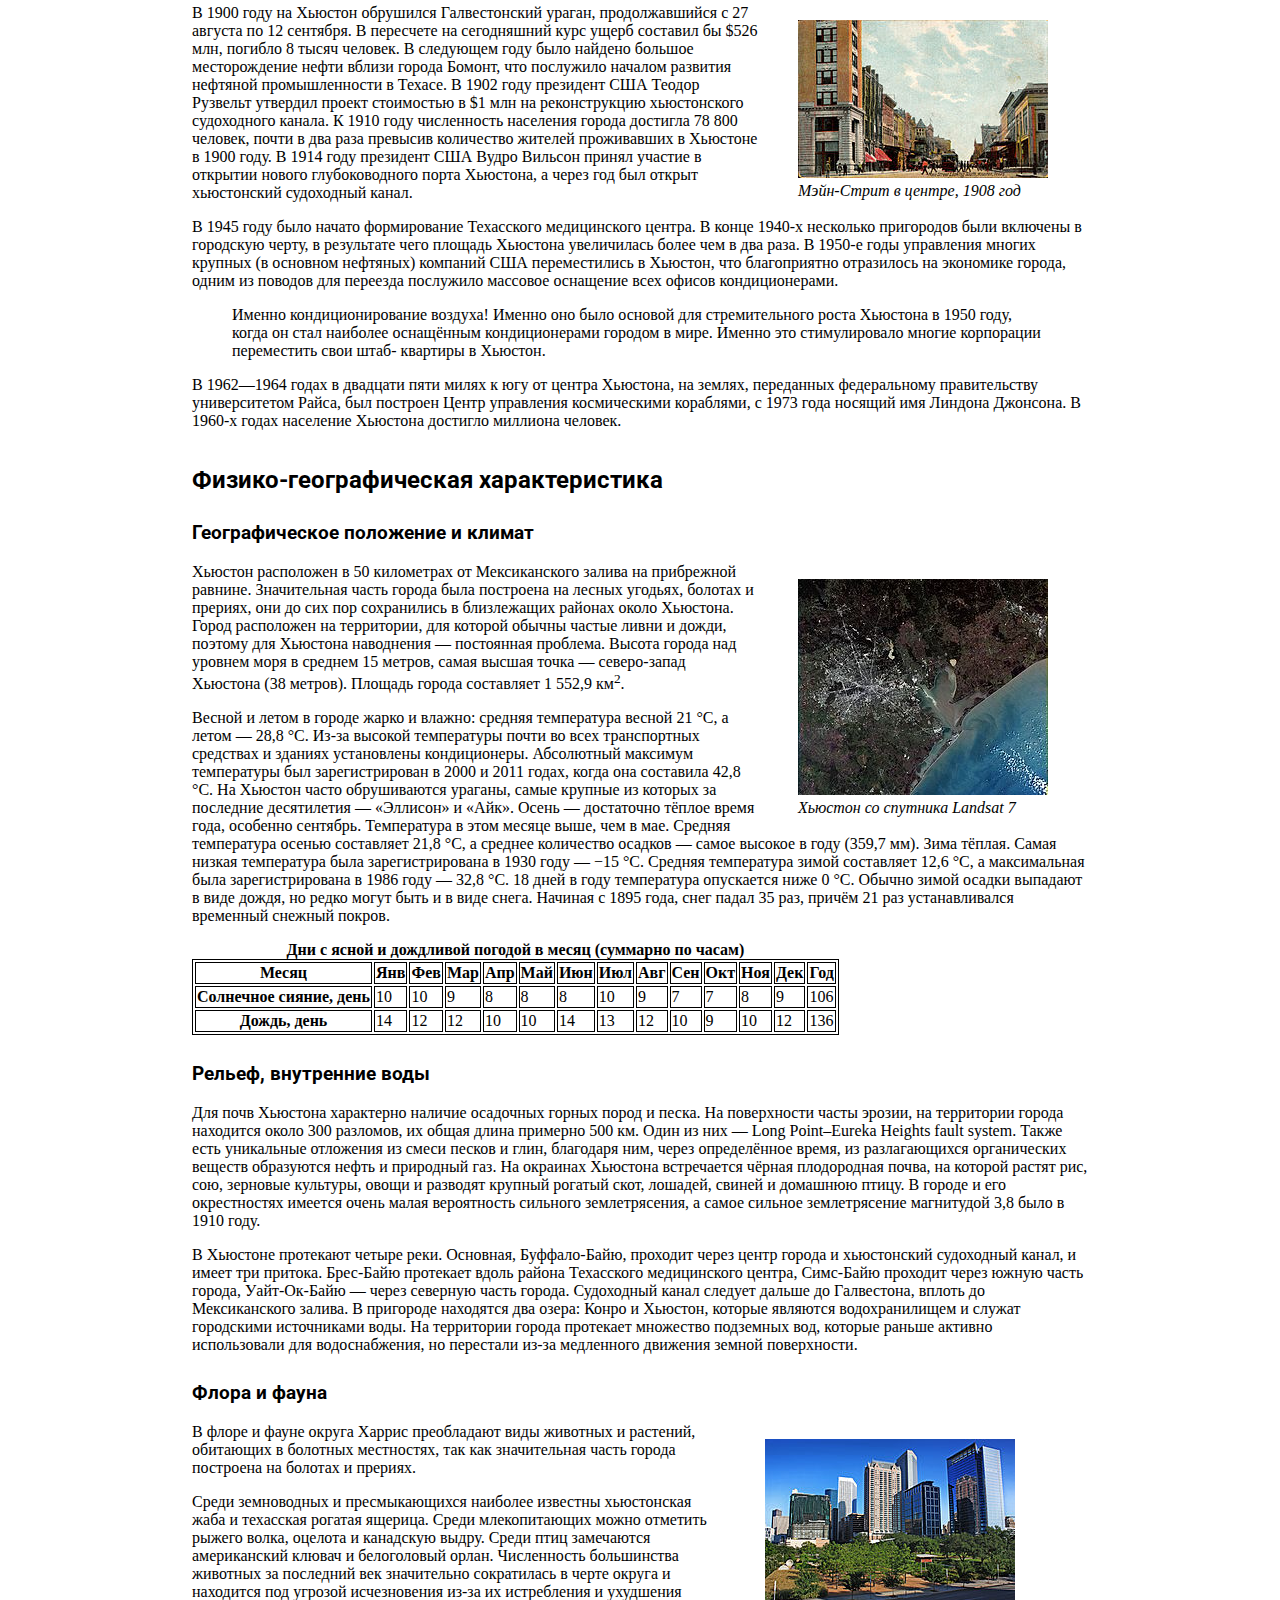
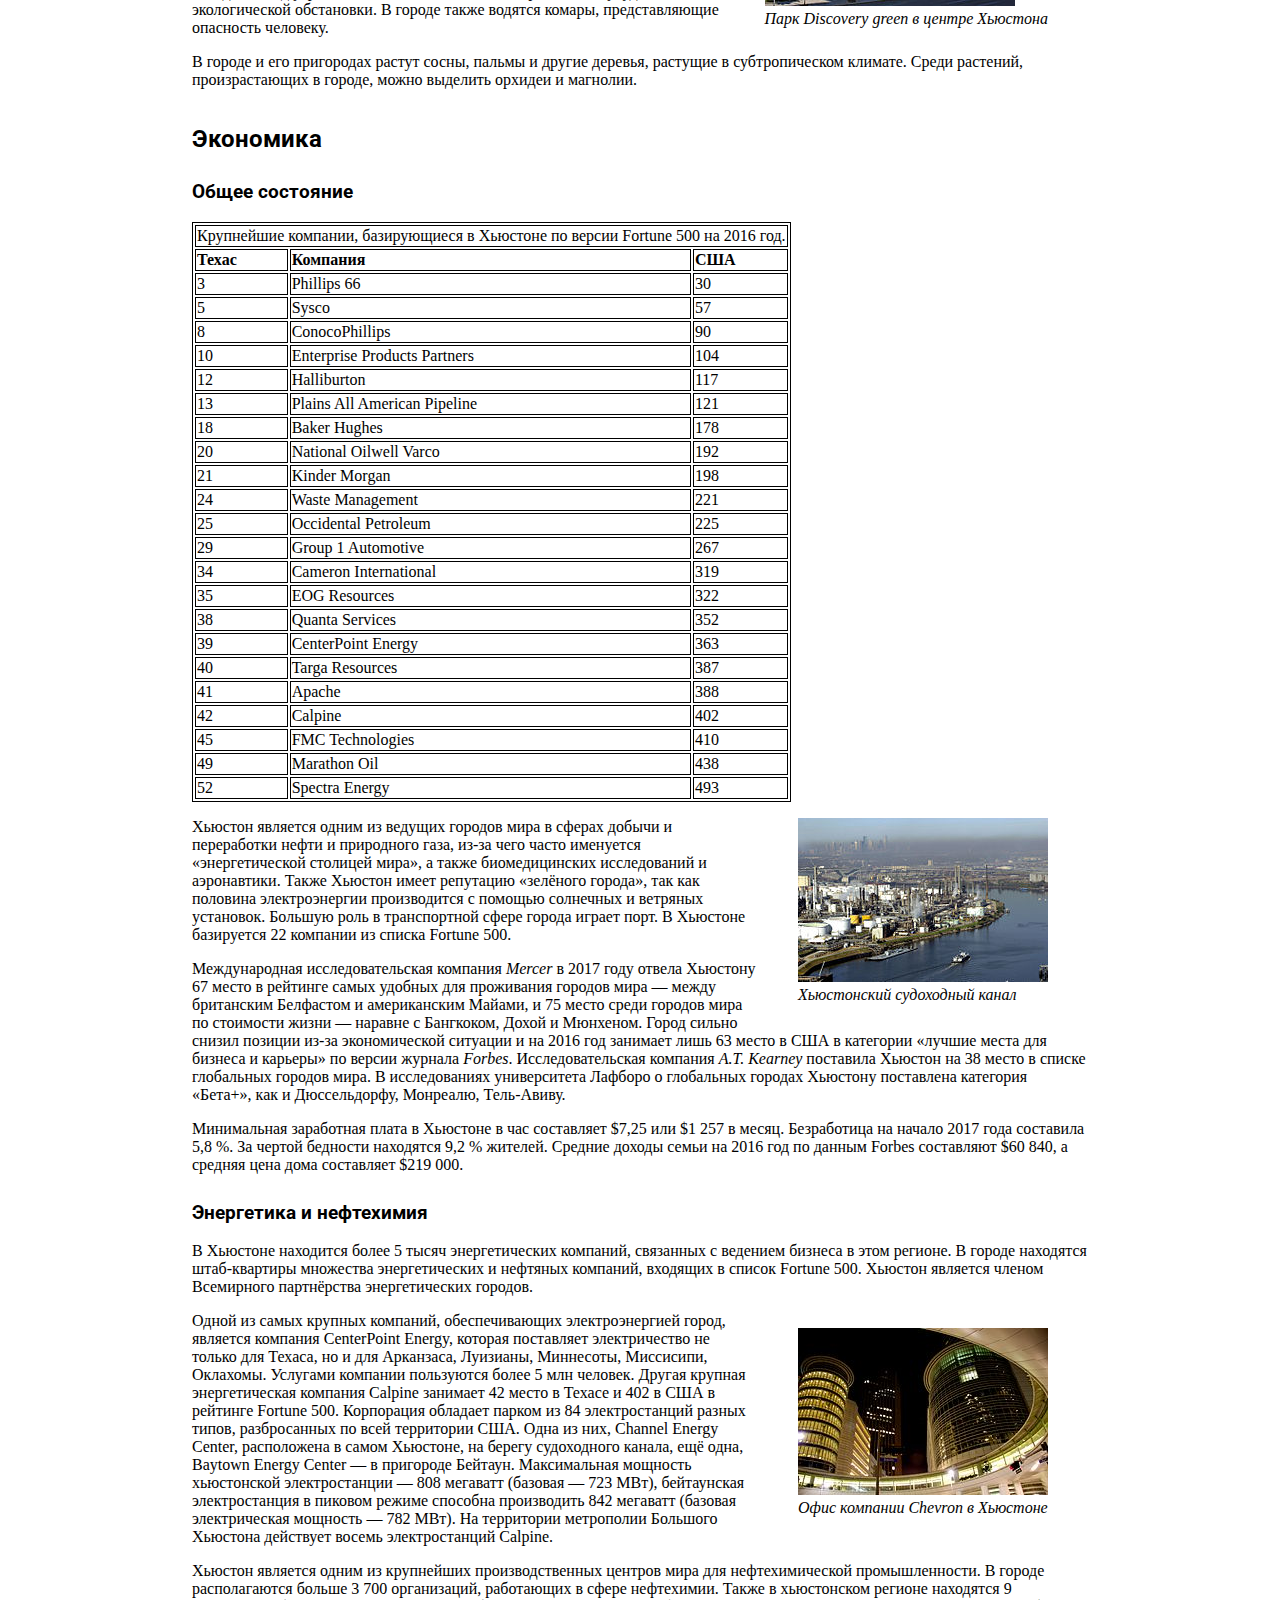
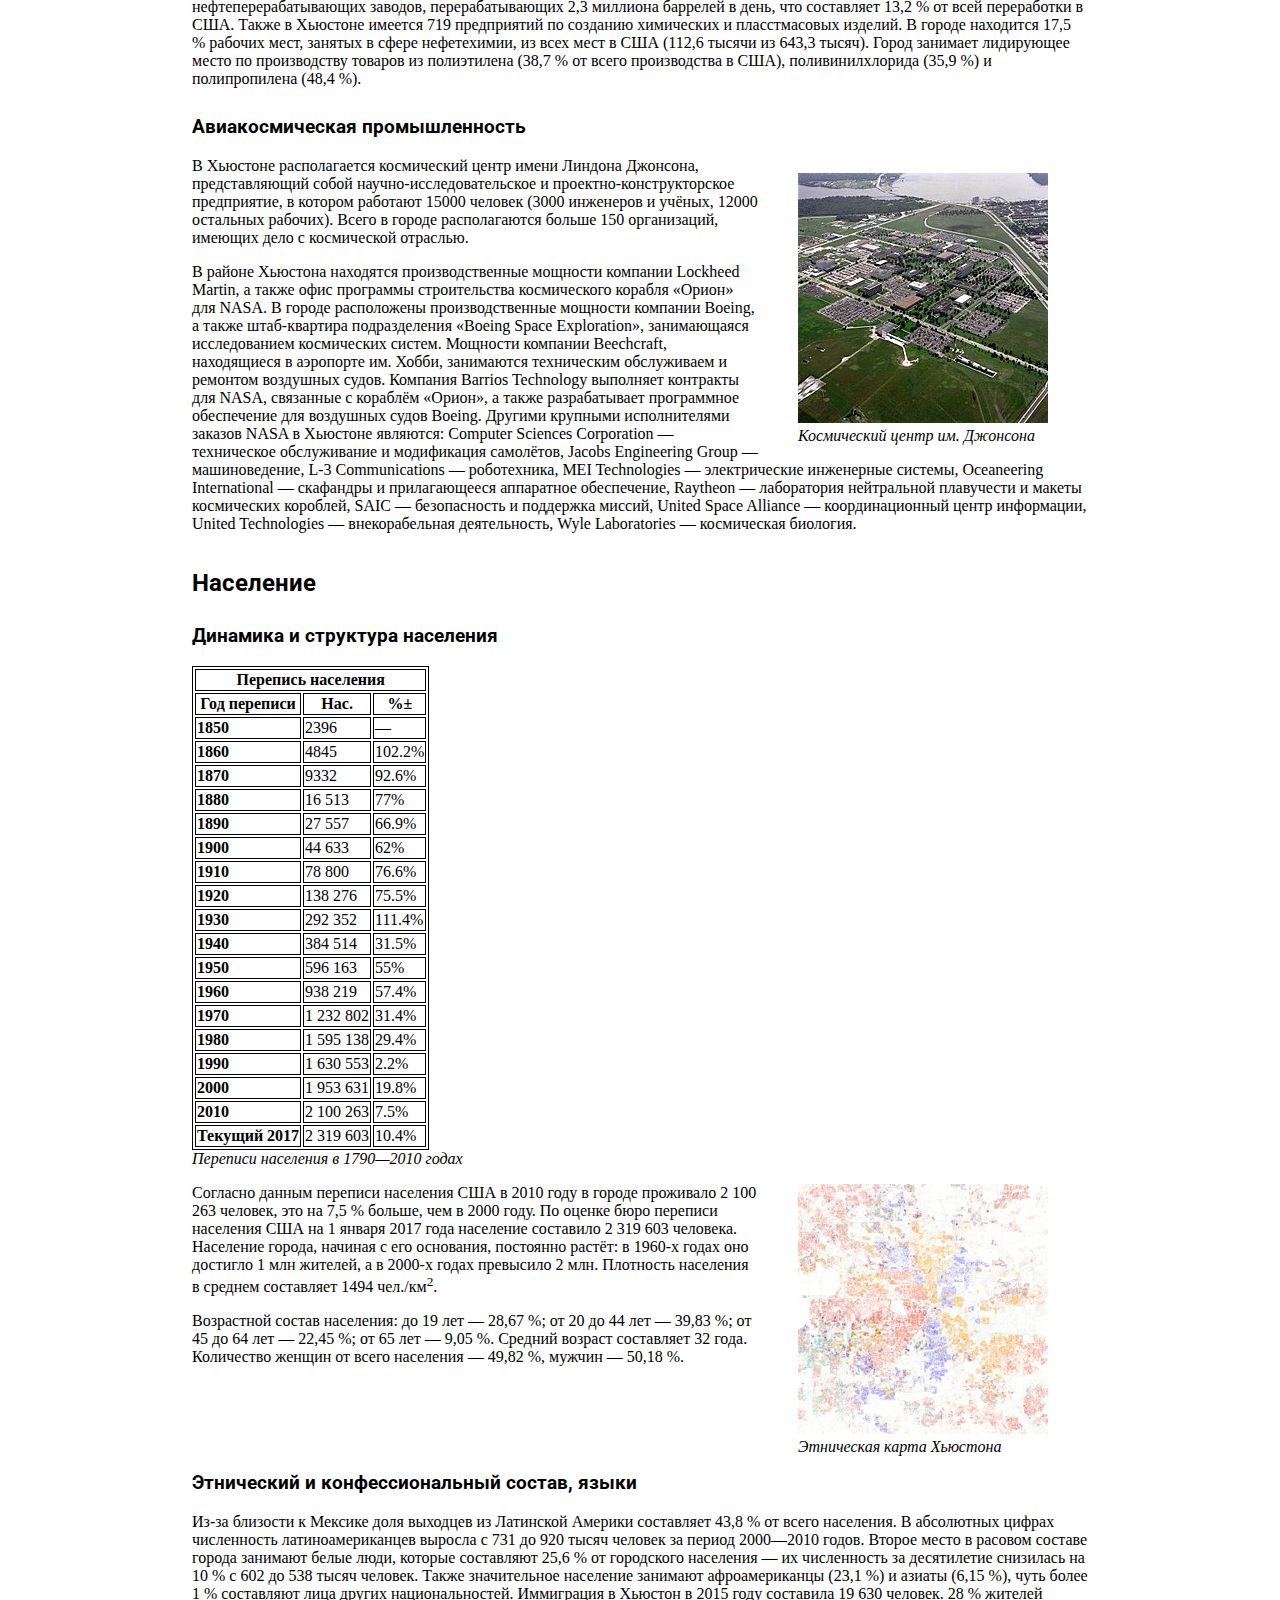
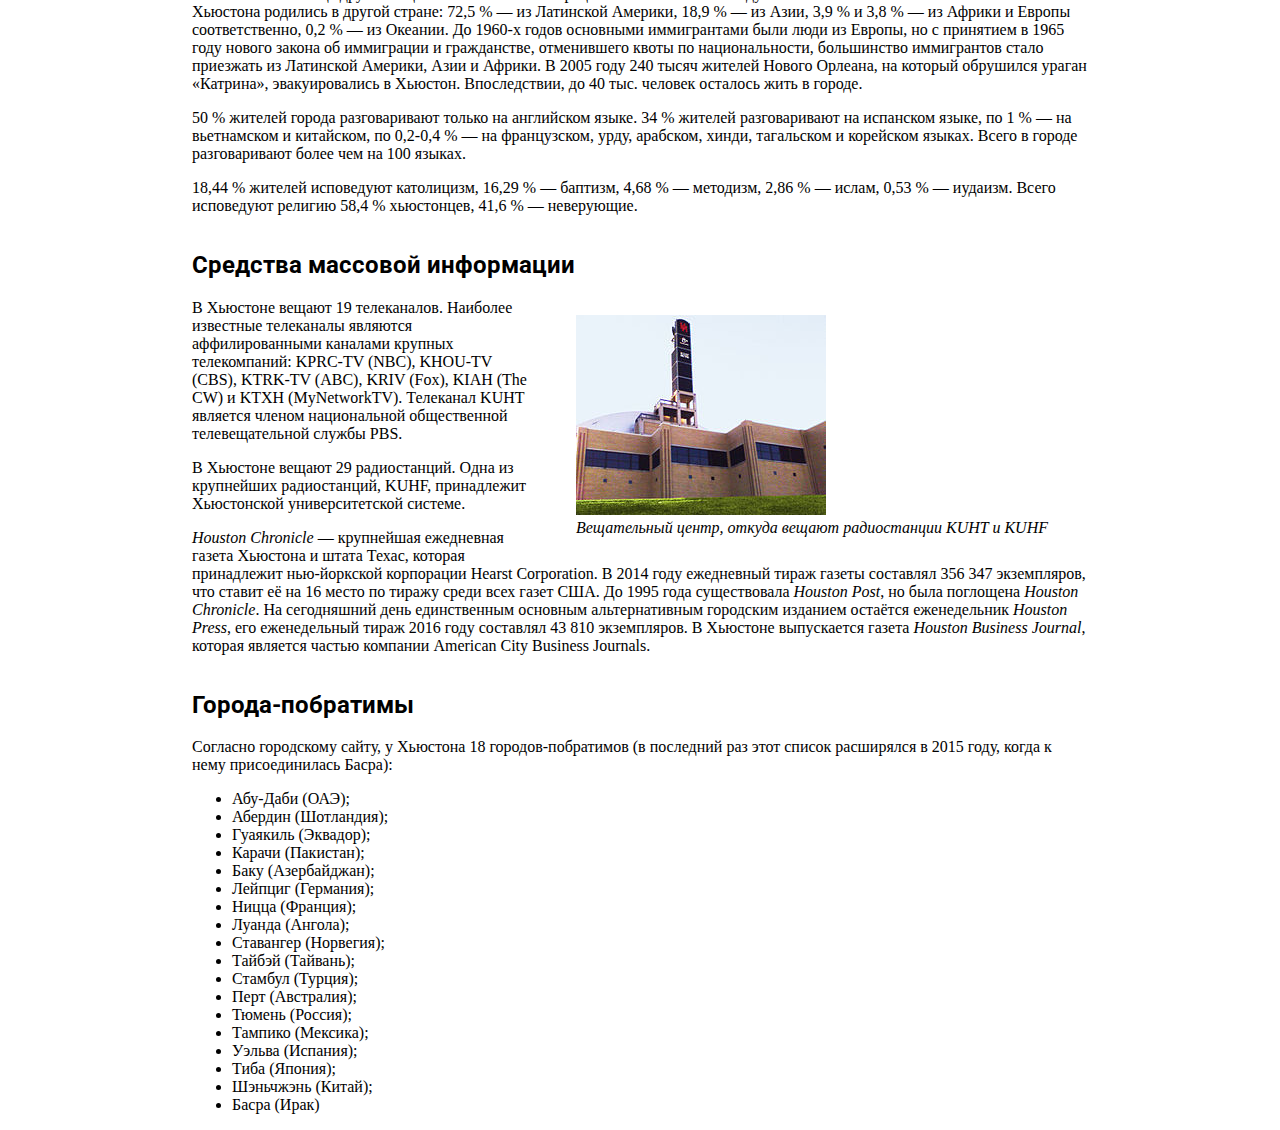
<file: 2/2.html>
<!DOCTYPE html>
<html lang="en">

<head>
  <meta charset="UTF-8" />
  <meta name="viewport" content="width=device-width, initial-scale=1.0" />
  <link href="style.css" rel="stylesheet">
  <title>First homework</title>
</head>

<body>
  <h1>Хьюстон</h1>
  <p>
    <span><b>Хьюстон</b></span> (англ. Houston) — четвёртый по количеству
    жителей город в Соединённых Штатах Америки и крупнейший город в штате
    Техас с населением 2 319 603 человека на 2017 год. Хьюстон является
    административным центром округа Харрис, а также главным экономическим
    центром агломерации Большого Хьюстона с общим населением 6 772 470 человек
    на 2016 год. Город располагается в 50 километрах от Мексиканского залива
    на прибрежной равнине.
  </p>
  <p>
    Хьюстон был основан 30 августа 1836 года и включён в состав республики
    Техас 5 июня 1837 года, получив своё имя в честь Сэмюэла Хьюстона —
    главнокомандующего армией Техаса во время Техасской революции и президента
    Республики Техас. Быстрое развитие порта и железных дорог в XIX веке, а
    также начало добычи нефти и последовавшее развитие нефтяной промышленности
    в XX веке привели к быстрому росту населения. В 1960-е годы количество
    жителей превысило один миллион человек, а в 2000-е — два миллиона.
  </p>
  <p>
    Город является ведущим мировым центром энергетической промышленности, а
    экономика города также представлена предприятиями в области аэронавтики,
    транспорта и здравоохранения. Важнейшими объектами для экономики и
    инфраструктуры города являются космический центр имени Линдона Джонсона,
    крупнейший американский по международным грузоперевозкам порт, хьюстонский
    судоходный канал, крупнейший в мире Техасский медицинский центр.
  </p>
  <h2>Содержание</h2>
  <ol>
    <li>
      <a href="#1">История</a>
      <ol>
        <li>
          <a href="#1.1">Этимология, прозвища</a>
        </li>
        <li>
          <a href="#1.2">Основание</a>
        </li>
        <li>
          <a href="#1.3">XX век</a>
        </li>
      </ol>
    </li>

    <li>
      <a href="#2">Физико-географическая характеристика</a>
      <ol>
        <li>
          <a href="#2.1">Географическое положение и климат</a>
        </li>
        <li>
          <a href="#2.2">Рельеф, внутренние воды</a>
        </li>
        <li>
          <a href="#2.3">Флора и фауна</a>
        </li>
      </ol>
    </li>

    <li>
      <a href="#3">Экономика</a>
      <ol>
        <li>
          <a href="#3.1">Общее состояние</a>
        </li>
        <li>
          <a href="#3.2">Энергетика и нефтехимия</a>
        </li>
        <li>
          <a href="#3.3">Авиакосмическая промышленность</a>
        </li>
      </ol>
    </li>

    <li>
      <a href="#4">Население</a>
      <ol>
        <li>
          <a href="#4.1">Динамика и структура населения</a>
        </li>
        <li>
          <a href="#4.2">Этнический и конфессиональный состав, языки</a>
        </li>
      </ol>
    </li>

    <li><a href="#5">Средства массовой информации</a></li>
    <li><a href="#6">Города-побратимы</a></li>
  </ol>

  <h2 id="1">История</h2>
  <h3 id="1.1">Этимология прозвища</h3>

  <figure><img src="images/Sam_Houston_portrait.jpg" title="Сэмюэл Хьюстон" alt="Сэмюэл Хьюстон" />
    <figcaption>Сэмюэл Хьюстон</figcaption>
  </figure>

  <p>
    Город назван в честь Сэмюэла Хьюстона — главнокомандующего армией Техаса
    во время Техасской революции (1835—1836) и президента Республики Техас
    (1836—1838, 1841—1844).
  </p>
  <p>
    Официальное прозвище Хьюстона — «Space city», которое можно перевести, как
    «космический город», «город космонавтики» или «космоград». Название дано
    из-за того, что здесь находится космический центр имени Линдона Джонсона.
    Всего город имеет 12 прозвищ.
  </p>
  <p>
    В американской разговорной речи есть популярная фраза: «<span><b>Хьюстон, у нас проблема</b></span>» (англ. Houston,
    we’ve had a problem), появившаяся после неудачной
    миссии Аполлон-13. В Хьюстоне проходили съёмки фильма «Аполлон-13», в
    основу сюжета которого легли реальные события миссии.
  </p>
  <h3 id="1.2">Основание</h3>

  <figure><img src="images/Allen's_Landing_Houston_bayou_view.jpg" title="Allen’s Landing" alt="Allen’s Landing" />
    <figcaption>Allen’s Landing — место, где был основан город</figcaption>
  </figure>

  <p>
    После окончания войны за независимость Техаса, в августе 1836 года
    предприниматели братья Август и Джон Аллены купили 26,9 км<sup>2</sup>
    земли вдоль реки Буффало-Байю, планируя основать на ней населённый пункт.
    Они хотели, чтобы будущий город стал столицей Техаса и крупным торговым
    центром.
  </p>
  <p>
    Датой основания города принято считать 30 августа 1836 года, когда братья
    Аллены разместили объявление о появлении города. Город назвали в честь
    генерала Сэма Хьюстона, возглавлявшего армию техасцев в битве при
    Сан-Хасинто во время войны против Мексики, позже избранного президентом
    Техаса. На январь 1837 года в посёлке проживало всего 12 человек, однако
    через четыре месяца население возросло до 1 500 человек. 5 июня 1837 года
    город был включён в округ Гаррисберг (ныне Харрис) и стал временной
    столицей Республики Техас, которой оставался до 1839 года. Первым мэром
    Хьюстона стал Джеймс Холман.
  </p>
  <h3 id="1.3">XX век</h3>

  <figure><img src="images/Main_Street_looking_south_Houston_Texas_(1908).jpg" title="Мэйн-Стрит" alt="Мэйн-Стрит" />
    <figcaption>Мэйн-Стрит в центре, 1908 год</figcaption>
  </figure>

  <p>
    В 1900 году на Хьюстон обрушился Галвестонский ураган, продолжавшийся с 27
    августа по 12 сентября. В пересчете на сегодняшний курс ущерб составил бы
    $526 млн, погибло 8 тысяч человек. В следующем году было найдено большое
    месторождение нефти вблизи города Бомонт, что послужило началом развития
    нефтяной промышленности в Техасе. В 1902 году президент США Теодор
    Рузвельт утвердил проект стоимостью в $1 млн на реконструкцию хьюстонского
    судоходного канала. К 1910 году численность населения города достигла 78
    800 человек, почти в два раза превысив количество жителей проживавших в
    Хьюстоне в 1900 году. В 1914 году президент США Вудро Вильсон принял
    участие в открытии нового глубоководного порта Хьюстона, а через год был
    открыт хьюстонский судоходный канал.
  </p>
  <p>
    В 1945 году было начато формирование Техасского медицинского центра. В
    конце 1940-х несколько пригородов были включены в городскую черту, в
    результате чего площадь Хьюстона увеличилась более чем в два раза. В
    1950-е годы управления многих крупных (в основном нефтяных) компаний США
    переместились в Хьюстон, что благоприятно отразилось на экономике города,
    одним из поводов для переезда послужило массовое оснащение всех офисов
    кондиционерами.
  </p>
  <blockquote>
    <p>
      Именно кондиционирование воздуха! Именно оно было основой для
      стремительного роста Хьюстона в 1950 году, когда он стал наиболее
      оснащённым кондиционерами городом в мире. Именно это стимулировало
      многие корпорации переместить свои штаб- квартиры в Хьюстон.
    </p>
  </blockquote>
  <p>
    В 1962—1964 годах в двадцати пяти милях к югу от центра Хьюстона, на
    землях, переданных федеральному правительству университетом Райса, был
    построен Центр управления космическими кораблями, с 1973 года носящий имя
    Линдона Джонсона. В 1960-х годах население Хьюстона достигло миллиона
    человек.
  </p>
  <h2 id="2">Физико-географическая характеристика</h2>
  <h3 id="2.1">Географическое положение и климат</h3>

  <figure><img src="images/Large_Houston_Landsat.jpg" title="Хьюстон со спутника Landsat 7"
      alt="Хьюстон со спутника Landsat 7" />
    <figcaption>Хьюстон со спутника Landsat 7</figcaption>
  </figure>

  <p>
    Хьюстон расположен в 50 километрах от Мексиканского залива на прибрежной
    равнине. Значительная часть города была построена на лесных угодьях,
    болотах и прериях, они до сих пор сохранились в близлежащих районах около
    Хьюстона. Город расположен на территории, для которой обычны частые ливни
    и дожди, поэтому для Хьюстона наводнения — постоянная проблема. Высота
    города над уровнем моря в среднем 15 метров, самая высшая точка —
    северо-запад Хьюстона (38 метров). Площадь города составляет 1 552,9
    км<sup>2</sup>.
  </p>
  <p>
    Весной и летом в городе жарко и влажно: средняя температура весной 21 °C,
    а летом — 28,8 °C. Из-за высокой температуры почти во всех транспортных
    средствах и зданиях установлены кондиционеры. Абсолютный максимум
    температуры был зарегистрирован в 2000 и 2011 годах, когда она составила
    42,8 °C. На Хьюстон часто обрушиваются ураганы, самые крупные из которых
    за последние десятилетия — «Эллисон» и «Айк». Осень — достаточно тёплое
    время года, особенно сентябрь. Температура в этом месяце выше, чем в мае.
    Средняя температура осенью составляет 21,8 °C, а среднее количество
    осадков — самое высокое в году (359,7 мм). Зима тёплая. Самая низкая
    температура была зарегистрирована в 1930 году — −15 °C. Средняя
    температура зимой составляет 12,6 °C, а максимальная была зарегистрирована
    в 1986 году — 32,8 °C. 18 дней в году температура опускается ниже 0 °C.
    Обычно зимой осадки выпадают в виде дождя, но редко могут быть и в виде
    снега. Начиная с 1895 года, снег падал 35 раз, причём 21 раз
    устанавливался временный снежный покров.
  </p>
  <table border="0">
    <thead>
      <caption>
        <b>Дни с ясной и дождливой погодой в месяц (суммарно по часам)</b>
      </caption>
      <tr>
        <th>Месяц</th>
        <th>Янв</th>
        <th>Фев</th>
        <th>Мар</th>
        <th>Апр</th>
        <th>Май</th>
        <th>Июн</th>
        <th>Июл</th>
        <th>Авг</th>
        <th>Сен</th>
        <th>Окт</th>
        <th>Ноя</th>
        <th>Дек</th>
        <th>Год</th>
      </tr>
    </thead>
    <tbody>
      <tr>
        <td align="center"><b>Солнечное сияние, день</b></td>
        <td>10</td>
        <td>10</td>
        <td>9</td>
        <td>8</td>
        <td>8</td>
        <td>8</td>
        <td>10</td>
        <td>9</td>
        <td>7</td>
        <td>7</td>
        <td>8</td>
        <td>9</td>
        <td>106</td>
      </tr>
    </tbody>
    <tbody>
      <td align="center"><b>Дождь, день</b></td>
      <td>14</td>
      <td>12</td>
      <td>12</td>
      <td>10</td>
      <td>10</td>
      <td>14</td>
      <td>13</td>
      <td>12</td>
      <td>10</td>
      <td>9</td>
      <td>10</td>
      <td>12</td>
      <td>136</td>
    </tbody>
  </table>
  <h3 id="2.2">Рельеф, внутренние воды</h3>
  <p>
    Для почв Хьюстона характерно наличие осадочных горных пород и песка. На
    поверхности часты эрозии, на территории города находится около 300
    разломов, их общая длина примерно 500 км. Один из них — Long Point–Eureka
    Heights fault system. Также есть уникальные отложения из смеси песков и
    глин, благодаря ним, через определённое время, из разлагающихся
    органических веществ образуются нефть и природный газ. На окраинах
    Хьюстона встречается чёрная плодородная почва, на которой растят рис, сою,
    зерновые культуры, овощи и разводят крупный рогатый скот, лошадей, свиней
    и домашнюю птицу. В городе и его окрестностях имеется очень малая
    вероятность сильного землетрясения, а самое сильное землетрясение
    магнитудой 3,8 было в 1910 году.
  </p>
  <p>
    В Хьюстоне протекают четыре реки. Основная, Буффало-Байю, проходит через
    центр города и хьюстонский судоходный канал, и имеет три притока.
    Брес-Байю протекает вдоль района Техасского медицинского центра, Симс-Байю
    проходит через южную часть города, Уайт-Ок-Байю — через северную часть
    города. Судоходный канал следует дальше до Галвестона, вплоть до
    Мексиканского залива. В пригороде находятся два озера: Конро и Хьюстон,
    которые являются водохранилищем и служат городскими источниками воды. На
    территории города протекает множество подземных вод, которые раньше
    активно использовали для водоснабжения, но перестали из-за медленного
    движения земной поверхности.
  </p>
  <h3 id="2.3">Флора и фауна</h3>
  <figure><img src="images/Discovery_green.jpg" title="Парк Discovery green" alt="Парк Discovery green" />
    <figcaption>Парк Discovery green в центре Хьюстона</figcaption>
  </figure>
  <p>
    В флоре и фауне округа Харрис преобладают виды животных и растений,
    обитающих в болотных местностях, так как значительная часть города
    построена на болотах и прериях.
  </p>
  <p>
    Среди земноводных и пресмыкающихся наиболее известны хьюстонская жаба и
    техасская рогатая ящерица. Среди млекопитающих можно отметить рыжего
    волка, оцелота и канадскую выдру. Среди птиц замечаются американский
    клювач и белоголовый орлан. Численность большинства животных за последний
    век значительно сократилась в черте округа и находится под угрозой
    исчезновения из-за их истребления и ухудшения экологической обстановки. В
    городе также водятся комары, представляющие опасность человеку.
  </p>
  <p>
    В городе и его пригородах растут сосны, пальмы и другие деревья, растущие
    в субтропическом климате. Среди растений, произрастающих в городе, можно
    выделить орхидеи и магнолии.
  </p>
  <h2 id="3">Экономика</h2>
  <h3 id="3.1">Общее состояние</h3>
  <table>
    <thead>
      <td colspan="3">
        Крупнейшие компании, базирующиеся в Хьюстоне по версии Fortune 500 на
        2016 год.
      </td>

      <tr>
        <td><b>Техас</b></td>
        <td><b>Компания</b></td>
        <td><b>США</b></td>
      </tr>
    </thead>
    <tbody>
      <tr>
        <td>3</td>
        <td>Phillips 66</td>
        <td>30</td>
      </tr>
      <tr>
        <td>5</td>
        <td>Sysco</td>
        <td>57</td>
      </tr>
      <tr>
        <td>8</td>
        <td>ConocoPhillips</td>
        <td>90</td>
      </tr>
      <tr>
        <td>10</td>
        <td>Enterprise Products Partners</td>
        <td>104</td>
      </tr>
      <tr>
        <td>12</td>
        <td>Halliburton</td>
        <td>117</td>
      </tr>
      <tr>
        <td>13</td>
        <td>Plains All American Pipeline</td>
        <td>121</td>
      </tr>
      <tr>
        <td>18</td>
        <td>Baker Hughes</td>
        <td>178</td>
      </tr>
      <tr>
        <td>20</td>
        <td>National Oilwell Varco</td>
        <td>192</td>
      </tr>
      <tr>
        <td>21</td>
        <td>Kinder Morgan</td>
        <td>198</td>
      </tr>
      <tr>
        <td>24</td>
        <td>Waste Management</td>
        <td>221</td>
      </tr>
      <tr>
        <td>25</td>
        <td>Occidental Petroleum</td>
        <td>225</td>
      </tr>
      <tr>
        <td>29</td>
        <td>Group 1 Automotive</td>
        <td>267</td>
      </tr>
      <tr>
        <td>34</td>
        <td>Cameron International</td>
        <td>319</td>
      </tr>
      <tr>
        <td>35</td>
        <td>EOG Resources</td>
        <td>322</td>
      </tr>
      <tr>
        <td>38</td>
        <td>Quanta Services</td>
        <td>352</td>
      </tr>
      <tr>
        <td>39</td>
        <td>CenterPoint Energy</td>
        <td>363</td>
      </tr>
      <tr>
        <td>40</td>
        <td>Targa Resources</td>
        <td>387</td>
      </tr>
      <tr>
        <td>41</td>
        <td>Apache</td>
        <td>388</td>
      </tr>
      <tr>
        <td>42</td>
        <td>Calpine</td>
        <td>402</td>
      </tr>
      <tr>
        <td>45</td>
        <td>FMC Technologies</td>
        <td>410</td>
      </tr>
      <tr>
        <td>49</td>
        <td>Marathon Oil</td>
        <td>438</td>
      </tr>
      <tr>
        <td>52</td>
        <td>Spectra Energy</td>
        <td>493</td>
      </tr>
    </tbody>
  </table>
  <figure><img src="images/Houston_Ship_Channel.jpg" title="Хьюстонский судоходный канал"
      alt="Хьюстонский судоходный канал" />
    <figcaption>Хьюстонский судоходный канал</figcaption>
  </figure>
  <p>
    Хьюстон является одним из ведущих городов мира в сферах добычи и
    переработки нефти и природного газа, из-за чего часто именуется
    «энергетической столицей мира», а также биомедицинских исследований и
    аэронавтики. Также Хьюстон имеет репутацию «зелёного города», так как
    половина электроэнергии производится с помощью солнечных и ветряных
    установок. Большую роль в транспортной сфере города играет порт. В
    Хьюстоне базируется 22 компании из списка Fortune 500.
  </p>
  <p>
    Международная исследовательская компания <i>Mercer</i> в 2017 году отвела
    Хьюстону 67 место в рейтинге самых удобных для проживания городов мира —
    между британским Белфастом и американским Майами, и 75 место среди городов
    мира по стоимости жизни — наравне с Бангкоком, Дохой и Мюнхеном. Город
    сильно снизил позиции из-за экономической ситуации и на 2016 год занимает
    лишь 63 место в США в категории «лучшие места для бизнеса и карьеры» по
    версии журнала <i>Forbes</i>. Исследовательская компания
    <i>A.T. Kearney</i> поставила Хьюстон на 38 место в списке глобальных
    городов мира. В исследованиях университета Лафборо о глобальных городах
    Хьюстону поставлена категория «Бета+», как и Дюссельдорфу, Монреалю,
    Тель-Авиву.
  </p>
  <p>
    Минимальная заработная плата в Хьюстоне в час составляет $7,25 или $1 257
    в месяц. Безработица на начало 2017 года составила 5,8 %. За чертой
    бедности находятся 9,2 % жителей. Средние доходы семьи на 2016 год по
    данным Forbes составляют $60 840, а средняя цена дома составляет $219 000.
  </p>
  <h3 id="3.2">Энергетика и нефтехимия</h3>
  <p>
    В Хьюстоне находится более 5 тысяч энергетических компаний, связанных с
    ведением бизнеса в этом регионе. В городе находятся штаб-квартиры
    множества энергетических и нефтяных компаний, входящих в список Fortune
    500. Хьюстон является членом Всемирного партнёрства энергетических
    городов.
  </p>
  <figure><img src="images/Enron_Complex.jpg" title="Офис компании Chevron в Хьюстоне"
      alt="Офис компании Chevron в Хьюстоне" />
    <figcaption>Офис компании Chevron в Хьюстоне</figcaption>
  </figure>
  <p>
    Одной из самых крупных компаний, обеспечивающих электроэнергией город,
    является компания CenterPoint Energy, которая поставляет электричество не
    только для Техаса, но и для Арканзаса, Луизианы, Миннесоты, Миссисипи,
    Оклахомы. Услугами компании пользуются более 5 млн человек. Другая крупная
    энергетическая компания Calpine занимает 42 место в Техасе и 402 в США в
    рейтинге Fortune 500. Корпорация обладает парком из 84 электростанций
    разных типов, разбросанных по всей территории США. Одна из них, Channel
    Energy Center, расположена в самом Хьюстоне, на берегу судоходного канала,
    ещё одна, Baytown Energy Center — в пригороде Бейтаун. Максимальная
    мощность хьюстонской электростанции — 808 мегаватт (базовая — 723 МВт),
    бейтаунская электростанция в пиковом режиме способна производить 842
    мегаватт (базовая электрическая мощность — 782 МВт). На территории
    метрополии Большого Хьюстона действует восемь электростанций Calpine.
  </p>
  <p>
    Хьюстон является одним из крупнейших производственных центров мира для
    нефтехимической промышленности. В городе располагаются больше 3 700
    организаций, работающих в сфере нефтехимии. Также в хьюстонском регионе
    находятся 9 нефтеперерабатывающих заводов, перерабатывающих 2,3 миллиона
    баррелей в день, что составляет 13,2 % от всей переработки в США. Также в
    Хьюстоне имеется 719 предприятий по созданию химических и пласстмасовых
    изделий. В городе находится 17,5 % рабочих мест, занятых в сфере
    нефетехимии, из всех мест в США (112,6 тысячи из 643,3 тысяч). Город
    занимает лидирующее место по производству товаров из полиэтилена (38,7 %
    от всего производства в США), поливинилхлорида (35,9 %) и полипропилена
    (48,4 %).
  </p>
  <h3 id="3.3">Авиакосмическая промышленность</h3>
  <figure><img src="images/Aerial_View_of_the_Johnson_Space_Center.jpg" title="Космический центр им. Джонсона"
      alt="Космический центр им. Джонсона" />
    <figcaption>Космический центр им. Джонсона</figcaption>
  </figure>
  <p>
    В Хьюстоне располагается космический центр имени Линдона Джонсона,
    представляющий собой научно-исследовательское и проектно-конструкторское
    предприятие, в котором работают 15000 человек (3000 инженеров и учёных,
    12000 остальных рабочих). Всего в городе располагаются больше 150
    организаций, имеющих дело с космической отраслью.
  </p>
  <p>
    В районе Хьюстона находятся производственные мощности компании Lockheed
    Martin, а также офис программы строительства космического корабля «Орион»
    для NASA. В городе расположены производственные мощности компании Boeing,
    а также штаб-квартира подразделения «Boeing Space Exploration»,
    занимающаяся исследованием космических систем. Мощности компании
    Beechcraft, находящиеся в аэропорте им. Хобби, занимаются техническим
    обслуживаем и ремонтом воздушных судов. Компания Barrios Technology
    выполняет контракты для NASA, связанные с кораблём «Орион», а также
    разрабатывает программное обеспечение для воздушных судов Boeing. Другими
    крупными исполнителями заказов NASA в Хьюстоне являются: Computer Sciences
    Corporation — техническое обслуживание и модификация самолётов, Jacobs
    Engineering Group — машиноведение, L-3 Communications — роботехника, MEI
    Technologies — электрические инженерные системы, Oceaneering International
    — скафандры и прилагающееся аппаратное обеспечение, Raytheon — лаборатория
    нейтральной плавучести и макеты космических короблей, SAIC — безопасность
    и поддержка миссий, United Space Alliance — координационный центр
    информации, United Technologies — внекорабельная деятельность, Wyle
    Laboratories — космическая биология.
  </p>
  <h2 id="4">Население</h2>
  <h3 id="4.1">Динамика и структура населения</h3>
  <table>
    <thead>
      <td colspan="3" align="center"><b>Перепись населения</b></td>
      <tr>
        <th align="center">Год переписи</th>
        <th align="center">Нас.</th>
        <th align="center">%±</th>
      </tr>
    </thead>
    <tbody>
      <tr>
        <td><b>1850</b></td>
        <td>2396</td>
        <td>—</td>
      </tr>
      <tr>
        <td><b>1860</b></td>
        <td>4845</td>
        <td>102.2%</td>
      </tr>
      <tr>
        <td><b>1870</b></td>
        <td>9332</td>
        <td>92.6%</td>
      </tr>
      <tr>
        <td><b>1880</b></td>
        <td>16 513</td>
        <td>77%</td>
      </tr>
      <tr>
        <td><b>1890</b></td>
        <td>27 557</td>
        <td>66.9%</td>
      </tr>
      <tr>
        <td><b>1900</b></td>
        <td>44 633</td>
        <td>62%</td>
      </tr>
      <tr>
        <td><b>1910</b></td>
        <td>78 800</td>
        <td>76.6%</td>
      </tr>
      <tr>
        <td><b>1920</b></td>
        <td>138 276</td>
        <td>75.5%</td>
      </tr>
      <tr>
        <td><b>1930</b></td>
        <td>292 352</td>
        <td>111.4%</td>
      </tr>
      <tr>
        <td><b>1940</b></td>
        <td>384 514</td>
        <td>31.5%</td>
      </tr>
      <tr>
        <td><b>1950</b></td>
        <td>596 163</td>
        <td>55%</td>
      </tr>
      <tr>
        <td><b>1960</b></td>
        <td>938 219</td>
        <td>57.4%</td>
      </tr>
      <tr>
        <td><b>1970</b></td>
        <td>1 232 802</td>
        <td>31.4%</td>
      </tr>
      <tr>
        <td><b>1980</b></td>
        <td>1 595 138</td>
        <td>29.4%</td>
      </tr>
      <tr>
        <td><b>1990</b></td>
        <td>1 630 553</td>
        <td>2.2%</td>
      </tr>
      <tr>
        <td><b>2000</b></td>
        <td>1 953 631</td>
        <td>19.8%</td>
      </tr>
      <tr>
        <td><b>2010</b></td>
        <td>2 100 263</td>
        <td>7.5%</td>
      </tr>
      <tr>
        <td><b>Текущий 2017</b></td>
        <td>2 319 603</td>
        <td>10.4%</td>
      </tr>
    </tbody>
  </table>
  <figcaption>Переписи населения в 1790—2010 годах</figcaption>

  <figure><img src="images/Race_and_ethnicity_2010_Houston.png" title="Этническая карта Хьюстона"
      alt="Этническая карта Хьюстона" /><figcaption>Этническая карта Хьюстона</figcaption></figure>
  <p>Согласно данным переписи населения США в 2010 году в городе проживало
    2 100 263 человек, это на 7,5 % больше, чем в 2000 году.
    По оценке бюро переписи населения США на 1 января 2017 года население составило
    2 319 603 человека. Население города, начиная с его основания, постоянно растёт:
    в 1960-х годах оно достигло 1 млн жителей, а в 2000-х годах превысило 2 млн. Плотность
    населения в среднем составляет 1494 чел./км<sup>2</sup>.</p>
  <p>
    Возрастной состав населения: до 19 лет — 28,67 %; от 20 до 44 лет — 39,83 %;
    от 45 до 64 лет — 22,45 %; от 65 лет — 9,05 %. Средний возраст составляет 32 года.
    Количество женщин от всего населения — 49,82 %, мужчин — 50,18 %.
  </p>
  <h3 id="4.2">Этнический и конфессиональный состав, языки</h3>
  <p>Из-за близости к Мексике доля выходцев из Латинской Америки составляет 43,8 % от всего населения. В абсолютных
    цифрах численность латиноамериканцев выросла с 731 до 920 тысяч человек за период 2000—2010 годов. Второе место в
    расовом составе города занимают белые люди, которые составляют 25,6 % от городского населения — их численность за
    десятилетие снизилась на 10 % с 602 до 538 тысяч человек. Также значительное население занимают афроамериканцы (23,1
    %) и азиаты (6,15 %), чуть более 1 % составляют лица других национальностей. Иммиграция в Хьюстон в 2015 году
    составила 19 630 человек. 28 % жителей Хьюстона родились в другой стране: 72,5 % — из Латинской Америки, 18,9 % — из
    Азии, 3,9 % и 3,8 % — из Африки и Европы соответственно, 0,2 % — из Океании. До 1960-х годов основными иммигрантами
    были люди из Европы, но с принятием в 1965 году нового закона об иммиграции и гражданстве, отменившего квоты по
    национальности, большинство иммигрантов стало приезжать из Латинской Америки, Азии и Африки. В 2005 году 240 тысяч
    жителей Нового Орлеана, на который обрушился ураган «Катрина», эвакуировались в Хьюстон. Впоследствии, до 40 тыс.
    человек осталось жить в городе.</p>
  <p>50 % жителей города разговаривают только на английском языке. 34 % жителей разговаривают на испанском языке, по 1 %
    — на вьетнамском и китайском, по 0,2-0,4 % — на французском, урду, арабском, хинди, тагальском и корейском языках.
    Всего в городе разговаривают более чем на 100 языках.
  </p>
  <p>
    18,44 % жителей исповедуют католицизм, 16,29 % — баптизм, 4,68 % — методизм, 2,86 % — ислам, 0,53 % — иудаизм. Всего
    исповедуют религию 58,4 % хьюстонцев, 41,6 % — неверующие.
  </p>
  <h2 id="5">Средства массовой информации</h2>
  <figure><img src="images/Melcher_Center_for_Public_Broadcasting.jpg" title="Вещательный центр"
      alt="Вещательный центр" />
    <figcaption>Вещательный центр, откуда вещают радиостанции KUHT и KUHF</figcaption>
  </figure>
  <p>В Хьюстоне вещают 19 телеканалов. Наиболее известные телеканалы являются аффилированными каналами крупных
    телекомпаний: KPRC-TV (NBC), KHOU-TV (CBS), KTRK-TV (ABC), KRIV (Fox), KIAH (The CW) и KTXH (MyNetworkTV). Телеканал
    KUHT является членом национальной общественной телевещательной службы PBS.</p>
  <p>В Хьюстоне вещают 29 радиостанций. Одна из крупнейших радиостанций, KUHF, принадлежит Хьюстонской университетской
    системе.</p>
  <p><i>Houston Chronicle</i> — крупнейшая ежедневная газета Хьюстона и штата Техас, которая принадлежит нью-йоркской
    корпорации Hearst Corporation. В 2014 году ежедневный тираж газеты составлял 356 347 экземпляров, что ставит её на
    16 место по тиражу среди всех газет США. До 1995 года существовала <i>Houston Post</i>, но была поглощена <i>Houston
      Chronicle</i>. На сегодняшний день единственным основным альтернативным городским изданием остаётся еженедельник
    <i>Houston
      Press</i>, его еженедельный тираж 2016 году составлял 43 810 экземпляров. В Хьюстоне выпускается газета <i>Houston
      Business
      Journal</i>, которая является частью компании American City Business Journals.</p>
  <h2 id="6">Города-побратимы</h2>
  <p>Согласно городскому сайту, у Хьюстона 18 городов-побратимов (в последний раз этот список расширялся в 2015 году,
    когда к нему присоединилась Басра):</p>
  <ul>
    <li>Абу-Даби (ОАЭ);</li>
    <li>Абердин (Шотландия);</li>
    <li>Гуаякиль (Эквадор);</li>
    <li>Карачи (Пакистан);</li>
    <li>Баку (Азербайджан);</li>
    <li>Лейпциг (Германия);</li>
    <li>Ницца (Франция);</li>
    <li>Луанда (Ангола);</li>
    <li>Ставангер (Норвегия);</li>
    <li>Тайбэй (Тайвань);</li>
    <li>Стамбул (Турция);</li>
    <li>Перт (Австралия);</li>
    <li>Тюмень (Россия);</li>
    <li>Тампико (Мексика);</li>
    <li>Уэльва (Испания);</li>
    <li>Тиба (Япония);</li>
    <li>Шэньчжэнь (Китай);</li>
    <li>Басра (Ирак)</li>
  </ul>
</body>

</html>
</file>
<file: 2_practice/style.css>
@import url("https://fonts.googleapis.com/css?family=Montserrat:700,900&subset=cyrillic");
@import url("https://fonts.googleapis.com/css?family=Open+Sans:300,300i,400,400i,700,700i&subset=cyrillic");

@keyframes header_anim {
  from {
    transform: translateX(-120%);
  }
  to {
    transform: translateX(0);
  }
}

body {
  margin: 0;
  padding: 0;
}

h1 {
  position: relative;
  font-family: "Montserrat", sans-serif;
  font-size: 8em;
  font-weight: 700;
}

h2 {
  position: relative;
  font-family: "Montserrat", sans-serif;
  font-size: 5em;
  font-weight: 700;
}

p {
  position: relative;
  font-family: "Open Sans", sans-serif;
  font-size: 2em;
  font-weight: 300;
}

.header {
  display: flex;
  min-height: 100vh;
  padding: 8px 50px;
  background-color: #02f;
  background-image: url("bg.svg");
  background-repeat: no-repeat;
  background-position: center center;
  background-size: cover;
}

.header__title {
  transform: translateX(0);
  animation-name: header_anim;
  animation-duration: 1s;
  animation-timing-function: cubic-bezier(0.68, -0.55, 0.265, 1.55);
  text-transform: uppercase;
  color: #fff;
  align-self: center;
}

.article {
  position: relative;
  min-height: 100vh;
  padding: 8px 50px;
}

.article_whitebg::before,
.article_bluebg::before {
  position: absolute;
  top: 0;
  right: 0;
  bottom: 0;
  left: 0;
  content: "";
}

.article_whitebg::before {
  background: rgba(255, 255, 255, 0.5);
}

.article_bluebg::before {
  background: rgba(0, 34, 255, 0.5);
}

.article_first,
.article_second {
  background-repeat: no-repeat;
  background-position: center center;
  background-size: cover;
}

.article_first {
  background-image: url("first_bg.jpg");
}

.article_second {
  background-image: url("second_bg.jpg");
}

.form {
  position: relative;
  width: 500px;
  margin: 0 auto;
  text-align: center;
}

.form_input,
.form_textarea {
  display: block;
  box-sizing: border-box;
  width: 100%;
  margin-bottom: 16px;
  padding: 8px 16px;
  transition: transform 0.3s ease-out;
  color: #02f;
  border: none;
  border-radius: 8px;
  outline: none;
  background-color: #fff;
  font-family: "Open Sans", sans-serif;
  font-size: 1.5em;
  font-weight: 300;
}

.form_input::-webkit-input-placeholder,
.form_textarea::-webkit-input-placeholder {
  opacity: 0.6;
  color: #02f;
}

.form_input:focus,
.form_textarea:focus {
  transition: transform 0.3s ease-out;
  transform: scale(1.02, 1.02);
}

.form_textarea {
  resize: none;
}

.form_button {
  display: inline-block;
  padding: 12px 32px;
  transition: all 0.3s ease-out;
  text-transform: uppercase;
  color: #fff;
  border: none;
  border-radius: 8px;
  outline: none;
  background-color: #02f;
  background-clip: border-box;
  font-family: "Montserrat", sans-serif;
  font-size: 1.5em;
  font-weight: 700;
}

.form_button:hover {
  transition: all 0.3s ease-out;
  transform: scale(1.02, 1.02);
  box-shadow: rgba(255, 255, 255, 0.3) 0 0 16px 2px;
}

.black {
  color: #000;
}

.white {
  color: #fff;
}
</file>
<file: 3/style.css>
@import url("https://fonts.googleapis.com/css2?family=Roboto:wght@500&display=swap");
@import url("https://fonts.googleapis.com/css2?family=Roboto&display=swap");
@import url("https://fonts.googleapis.com/css2?family=Roboto:wght@400;700&display=swap");
body {
  width: 1219px;
  padding-left: 55px;
  padding-right: 55px;
  margin: 0 auto;
}
.head_block {
  position: fixed;
  left: 0;
  width: 100vw;
  /*margin-left: calc(-50vw + 50%);*/
}

.head_block__elements {
  width: 1219px;
  margin: auto;
  position: relative;
}
.head_block__img {
  width: 184px;
  /*float: left;*/
  margin-top: 20px;
  margin-bottom: 20px;
  margin-left: 55px;
}
.head_block__nav {
  margin-right: 55px;
  display: inline-block;
  position: absolute;
  right: 0px;
  margin-top: 29px;
}

.head_block__ul {
  list-style-type: none;
  margin: 0;
  padding: 0;
}
.head_block__li {
  display: inline;
  font-family: "Roboto", sans-serif;
  font-size: 24px;
}
.head_block__li::after {
  content: "|";
  margin-left: 8px;
  margin-right: 8px;
}
.head_block__li:last-child::after {
  content: "";
  margin-left: 0px;
  margin-right: 0px;
}
.head_block_color-green {
  background-color: #007765;
}
.head_block__link_color-white {
  color: white;
}
.head_block__link_decoration-none {
  text-decoration: none;
}
.section_block {
  margin: 0;
  padding: 0;
}
.section_block__header {
  text-align: center;
  font-size: 64px;
  font-family: "Roboto", sans-serif;
  font-weight: 500;
}
.section_block__paragraph {
  font-family: "Roboto", sans-serif;
  margin-left: 55px;
  margin-right: 55px;
  font-size: 32px;
  font-weight: normal;
}
.section_block__img {
  float: left;
  margin-left: 55px;
  margin-right: 55px;
}
.section_block__span {
  font-family: "Roboto", sans-serif;
}

.section_block__image-container {
  float: left;
  text-align: center;
  /*width: 350px;
  height: 283px;*/
  /*margin-left: 146px;*/
}
.section_block__image {
  padding-left: 77px;
  padding-right: 77px;
}
.section_block__initials {
  font-family: "Roboto", sans-serif;
  font-size: 24px;
}
.section_block__job {
  font-family: "Roboto", sans-serif;
}
.section_block__span-bold {
  font-weight: bold;
}
.section_block__span-italic {
  font-weight: normal;
  font-style: italic;
}
.section_block__header_color-white {
  color: white;
}
.section_block_background1 {
  width: 100vw;
  margin-left: calc(-50vw + 50%);
  height: 413px;
  background-size: cover;
  background-image: url("images/Jumbotron.svg");
}
.section_block_background2 {
  width: 100vw;
  margin-left: calc(-50vw + 50%);
  background-size: cover;
  background-image: url("images/Hero.svg");
  height: 483px;
}
.section_block_background3 {
  width: 100vw;
  margin-left: calc(-50vw + 50%);
  background-color: #eeeeee;
  height: 845px;
}
.section_block__header_color-green {
  color: #007765;
}
.section_block_align-center {
}
.section_block__image-container_float-clear {
  clear: left;
}
.section_block__elements {
  width: 1219px;
  margin: auto;
}
.section_block__header_margin-top {
  padding-top: 48px;
}

.footer_block {
  width: 100vw;
  margin-left: calc(-50vw + 50%);
  background-color: #eeeeee;
  height: 176px;
  margin-top: 0;
  margin-bottom: 0;
  overflow: hidden;
  text-align: center;
}
.footer_block__paragraph {
  font-family: "Roboto", sans-serif;
  font-weight: normal;
  font-size: 18px;
  margin-top: 48px;
}
.footer_block_background-color {
  background-color: #333333;
}
@media screen and (max-width: 1219px) {
  .section_block_background1, .section_block_background2, .section_block_background3, .footer_block_background-color {
    margin-left: -55px;
    left: 0;
  }
  
}
</file>
<file: 4/index.css>
body {
    margin: 0 auto;
    /*max-width: 1219px;*/
}
.portfolio {
    height: 342px;
}
.container1 {
    display: flex;
    flex-direction: row;
}
@media screen and (max-width: 768px){
    .container1 {
        display: flex;
        flex-direction: column;
    }
}
@media screen and (max-width: 1024px) {
    .statistics {
        height: 215px;
    }
}
@media screen and (max-width: 830px) {
    .statistics {
        height: 235px;
    }
}
</file>
<file: 2/style.css>
@import url('https://fonts.googleapis.com/css2?family=Roboto:wght@700&display=swap');
body{
    width: 70%;
    margin-left: auto;
    margin-right: auto;
}
h1,h2,h3 {
    font-family: 'Roboto', sans-serif;
    margin-top: 1.5em;
    clear: right;
}
h1 {
    font-size: 32px;
}
table,th,td,tr {
    border: 1px solid black;
}
figcaption {
    font-style: italic;
}
figure {
    float: right;
}
/*p::after {
    content: "";
    clear: both;
    display: table;
  }*/
</file>
